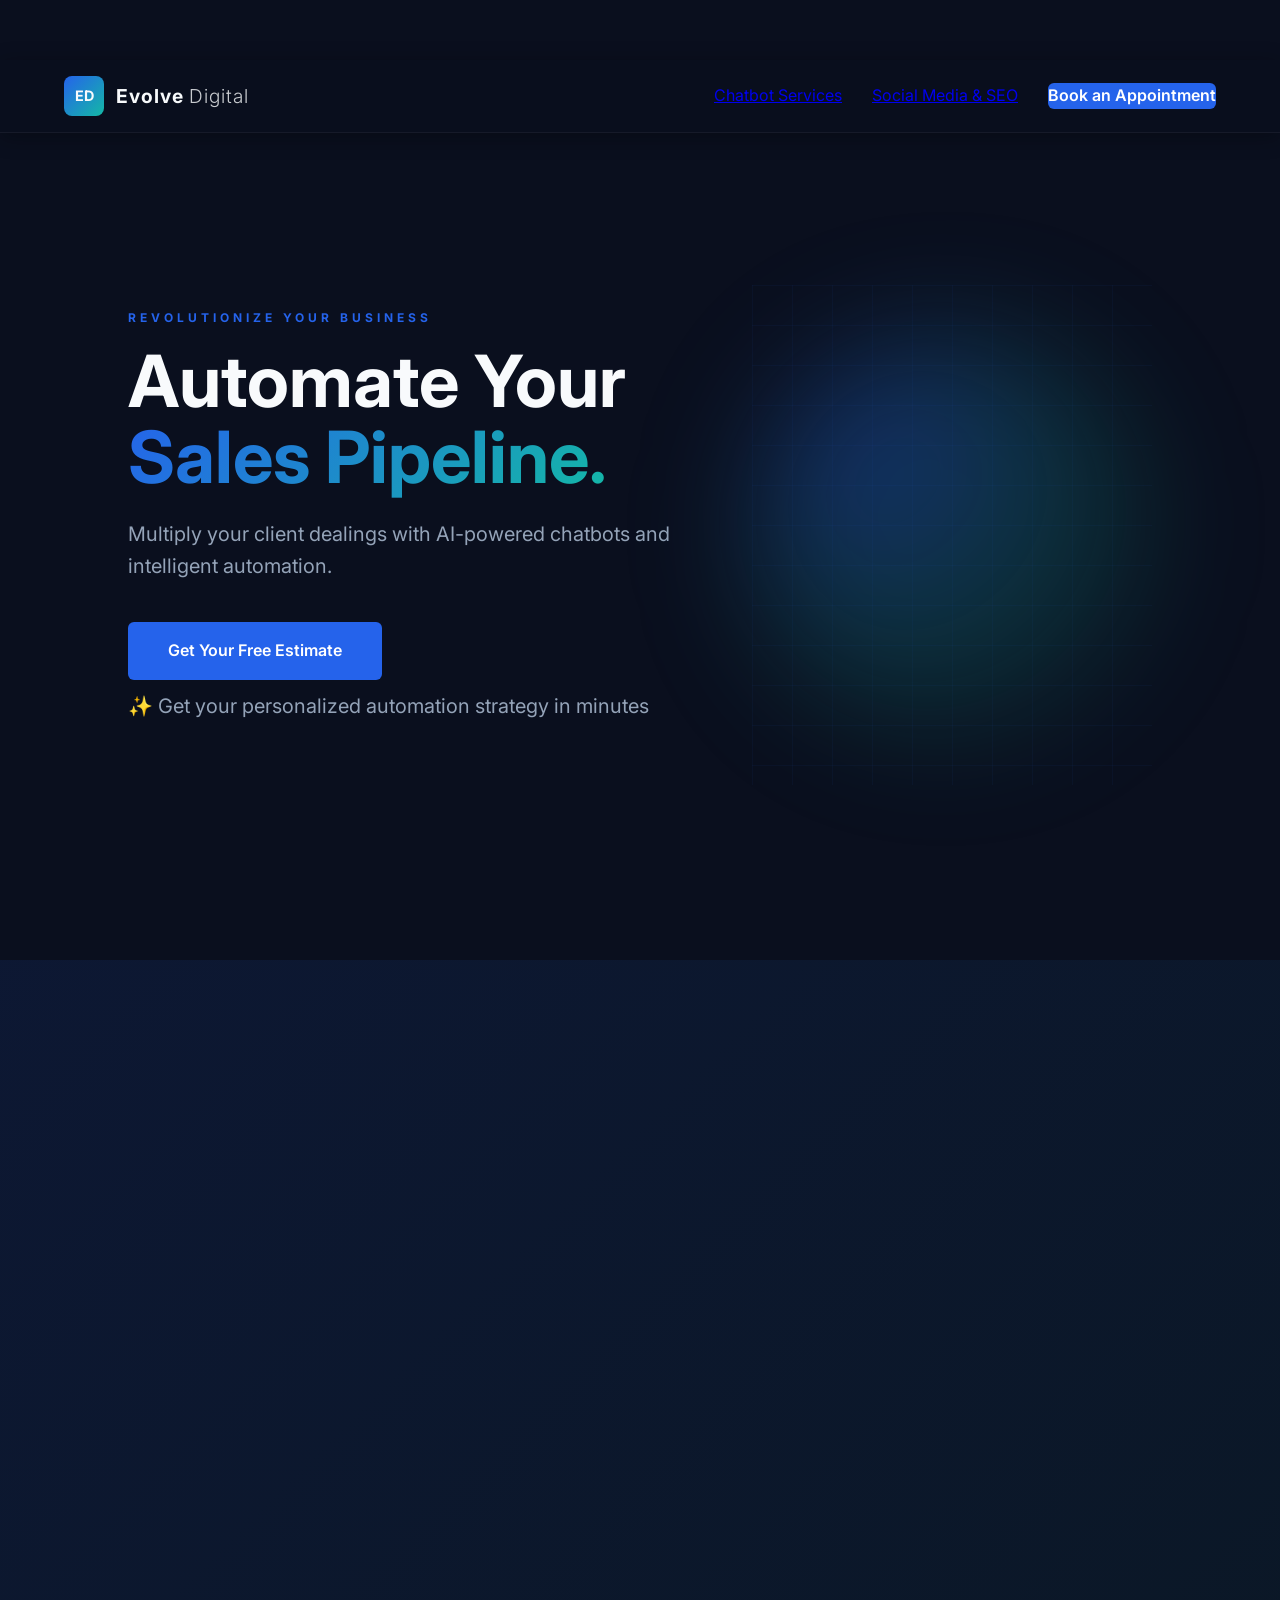
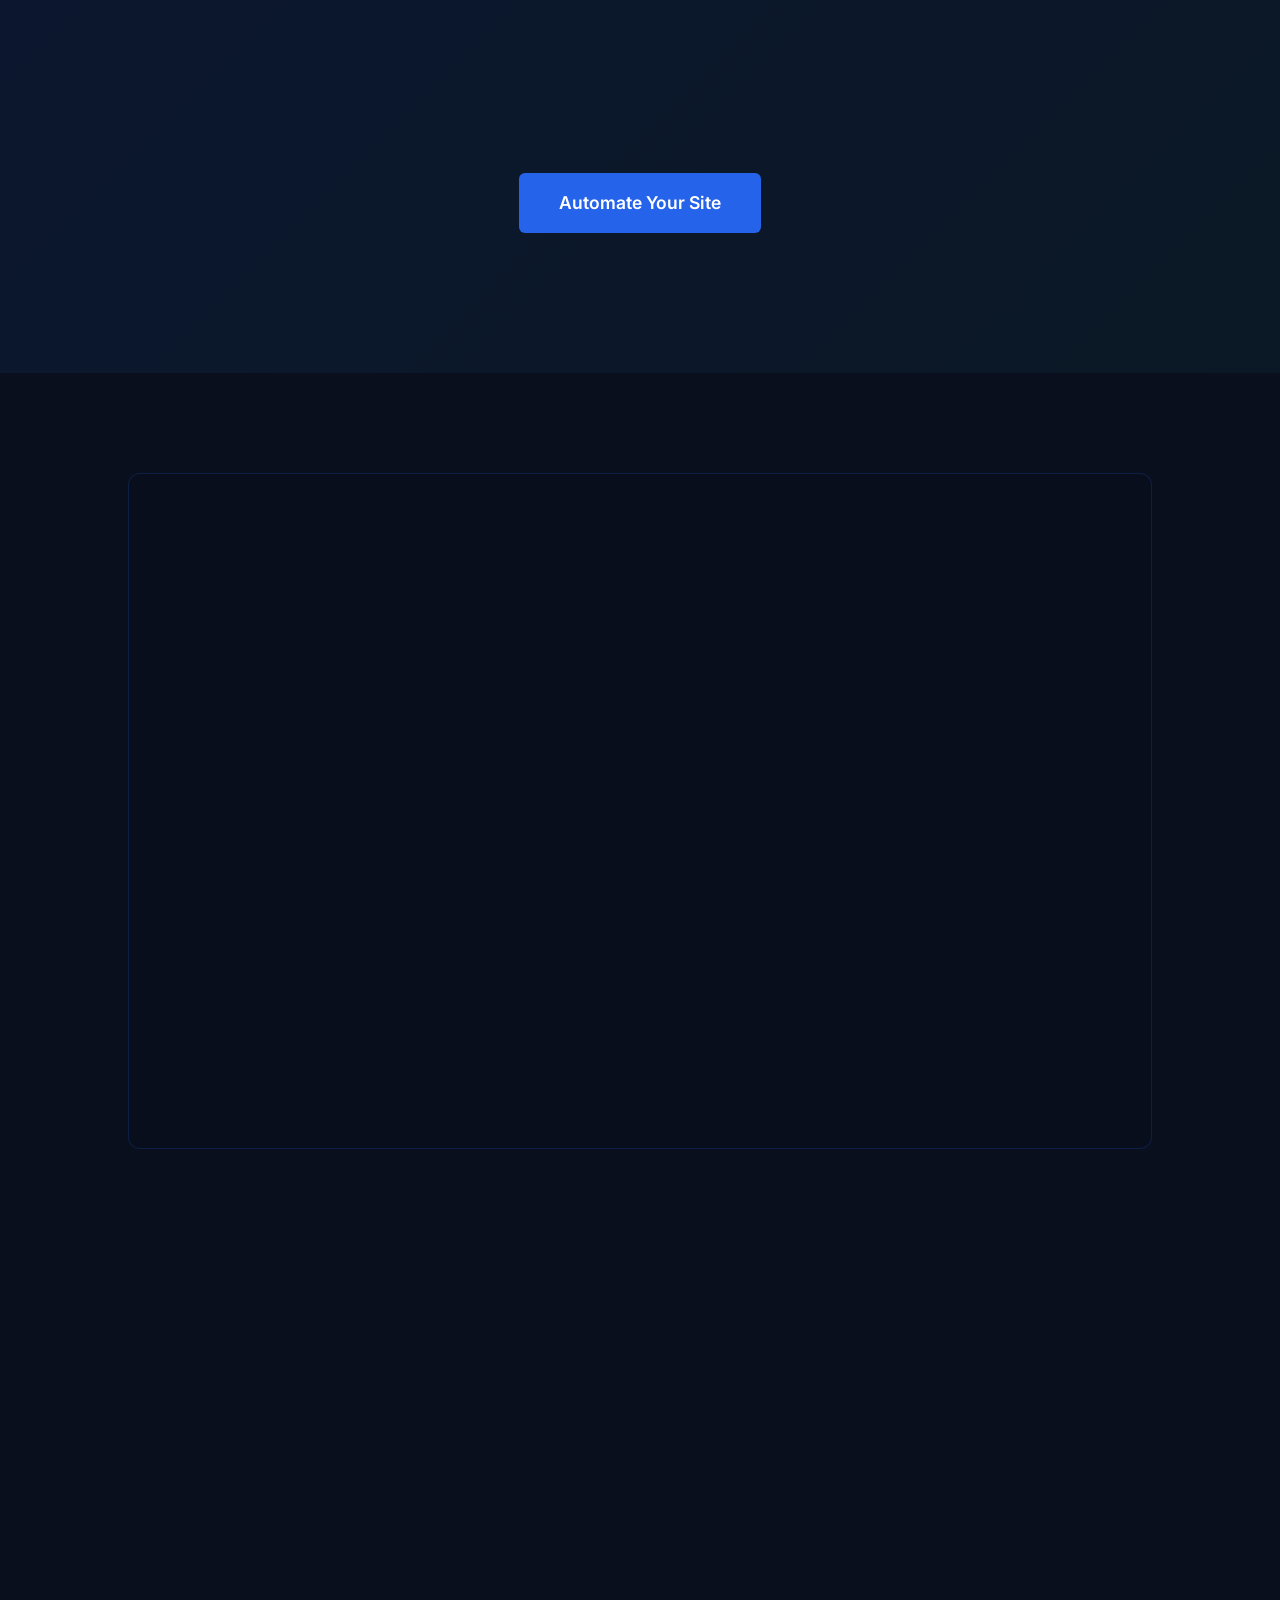
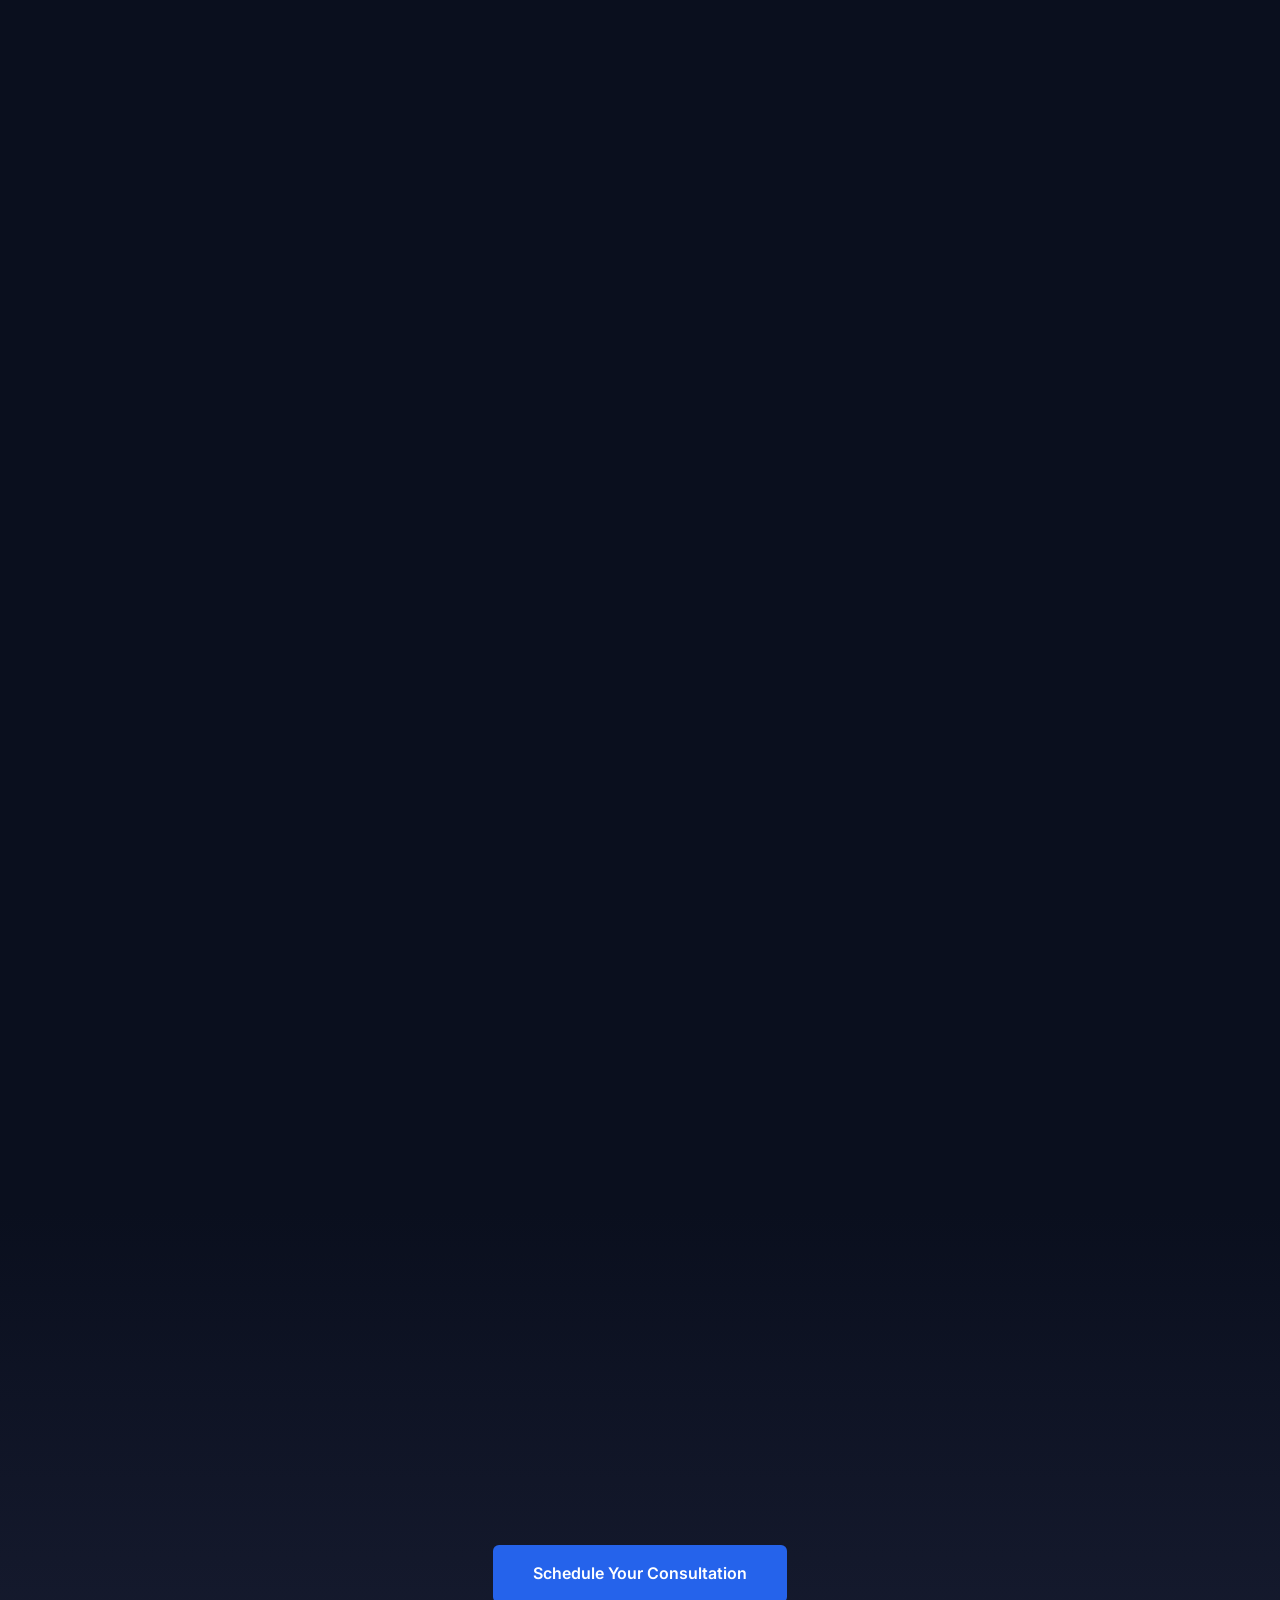
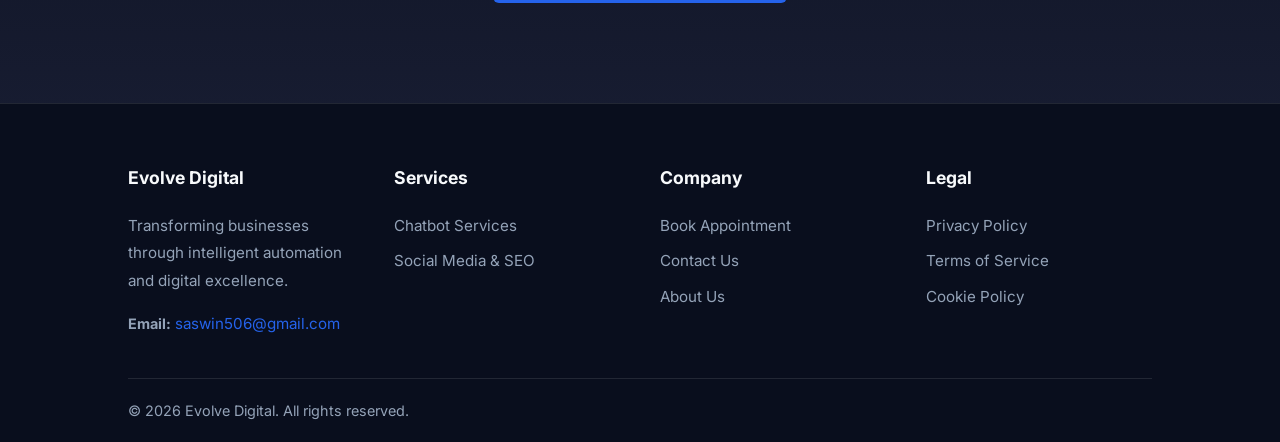
<file: index.html>
<!DOCTYPE html>
<html lang="en">
<head>
    <meta charset="UTF-8">
    <meta name="viewport" content="width=device-width, initial-scale=1.0">
    <title>AI-Powered Automation & Digital Marketing Solutions</title>
    <link rel="stylesheet" href="style.css">
    <link href="https://fonts.googleapis.com/css2?family=Inter:wght@300;400;600;700&display=swap" rel="stylesheet">
</head>
<body>

    <nav class="glass-nav">
        <div class="logo-container">
            <div class="logo-icon">ED</div>
            <div class="logo-text">Evolve <span>Digital</span></div>
        </div>
        <button class="hamburger" onclick="toggleMenu()">☰</button>
        <div class="nav-links" id="nav-menu">
            <a href="chatbot-services.html">Chatbot Services</a>
            <a href="social-media-marketing.html">Social Media & SEO</a>
            <a href="https://calendly.com/saswin506/30min" target="_blank" class="btn-primary">Book an Appointment</a>
        </div>
    </nav>

    <main>
        <!-- Hero Section -->
        <section class="hero">
            <div class="hero-text reveal">
                <span class="eyebrow">REVOLUTIONIZE YOUR BUSINESS</span>
                <h1>Automate Your <span class="gradient-text">Sales Pipeline.</span></h1>
                <p>Multiply your client dealings with AI-powered chatbots and intelligent automation.</p>
                <div class="cta-group">
                    <a href="https://calendly.com/saswin506/30min" target="_blank" class="btn-primary" style="text-decoration: none;">Get Your Free Estimate</a>
                </div>
                <p class="welcoming-text">✨ Get your personalized automation strategy in minutes</p>
            </div>
            <div class="hero-graphic reveal">
                <div class="mesh-container">
                    <div class="mesh-ball"></div>
                    <div class="grid-overlay"></div>
                </div>
            </div>
        </section>

        <!-- AI Automation Sales Section -->
        <section class="automation-section">
            <div class="section-header reveal">
                <span class="eyebrow">AI-POWERED SALES MULTIPLICATION</span>
                <h2>All About AI <span class="gradient-text">Automating Sales</span></h2>
                <p>Through Intelligent Chatbots & Social Media Marketing</p>
            </div>

            <div class="automation-content">
                <div class="video-container reveal">
                    <video autoplay muted loop playsinline>
                        <source src="hero section.mp4.mp4" type="video/mp4">
                    </video>
                </div>
                
                <div class="automation-text reveal">
                    <h3>Transform Your Sales Process</h3>
                    <ul class="benefits-list">
                        <li>24/7 Automated Customer Engagement</li>
                        <li>AI-Powered Lead Qualification</li>
                        <li>Intelligent Response Generation</li>
                        <li>Social Media Integration</li>
                        <li>Real-time Analytics & Insights</li>
                    </ul>
                </div>
            </div>

            <div style="text-align: center;">
                <a href="https://calendly.com/saswin506/30min" target="_blank" class="btn-primary btn-large" style="display: inline-block; text-decoration: none; padding: 1rem 2.5rem;">Automate Your Site</a>
            </div>
        </section>

        <!-- Chatbot Methodology Section with Video Background -->
        <section class="methodology-section" style="position: relative; overflow: hidden;">
            <video autoplay muted loop playsinline class="bg-video" style="position: absolute; top: 0; left: 0; width: 100%; height: 100%; object-fit: cover; z-index: 1;">
                <source src="chat bot backgroud.mp4.mp4" type="video/mp4">
            </video>

            <div class="methodology-overlay" style="position: relative; z-index: 2;">
                <div class="section-header reveal">
                    <span class="eyebrow">CHATBOT INTELLIGENCE</span>
                    <h2>How Chatbots <span class="gradient-text">Multiply Client Dealings</span></h2>
                </div>

                <div class="methodology-grid">
                    <div class="method-card reveal">
                        <div class="method-number">01</div>
                        <h3>Instant Response</h3>
                        <p>Provide immediate answers 24/7, reducing response time from hours to seconds.</p>
                    </div>
                    <div class="method-card reveal">
                        <div class="method-number">02</div>
                        <h3>Lead Nurturing</h3>
                        <p>Automatically qualify and nurture leads through personalized conversations.</p>
                    </div>
                    <div class="method-card reveal">
                        <div class="method-number">03</div>
                        <h3>Scale Operations</h3>
                        <p>Handle unlimited concurrent conversations without increasing headcount.</p>
                    </div>
                    <div class="method-card reveal">
                        <div class="method-number">04</div>
                        <h3>Data Intelligence</h3>
                        <p>Gather valuable insights from every interaction to optimize sales strategy.</p>
                    </div>
                </div>
            </div>
        </section>

        <!-- SEO & Social Media Marketing Section -->
        <section class="seo-section">
            <div class="section-header reveal">
                <span class="eyebrow">DIGITAL PRESENCE MASTERY</span>
                <h2>SEO & Social Media <span class="gradient-text">Optimization</span></h2>
                <p>Technical Excellence for Online Dominance</p>
            </div>

            <div class="seo-grid">
                <div class="seo-card reveal">
                    <h3>🔍 Technical SEO</h3>
                    <ul class="tech-list">
                        <li><strong>Core Web Vitals:</strong> Optimize LCP, FID, CLS metrics</li>
                        <li><strong>Schema Markup:</strong> Structured data implementation</li>
                        <li><strong>XML Sitemaps:</strong> Complete site indexation</li>
                        <li><strong>Canonical URLs:</strong> Eliminate duplicate content</li>
                        <li><strong>Mobile-First Indexing:</strong> Responsive design optimization</li>
                    </ul>
                </div>

                <div class="seo-card reveal">
                    <h3>📊 Analytics & Tracking</h3>
                    <ul class="tech-list">
                        <li><strong>GA4 Implementation:</strong> Advanced event tracking</li>
                        <li><strong>Conversion Funnel Analysis:</strong> User journey mapping</li>
                        <li><strong>UTM Parameters:</strong> Campaign source tracking</li>
                        <li><strong>Search Console Monitoring:</strong> Query performance analysis</li>
                        <li><strong>Heatmap Integration:</strong> User behavior visualization</li>
                    </ul>
                </div>

                <div class="seo-card reveal">
                    <h3>📱 Social Media Optimization</h3>
                    <ul class="tech-list">
                        <li><strong>Algorithm Optimization:</strong> Platform-specific best practices</li>
                        <li><strong>Content Calendar Management:</strong> Strategic posting schedule</li>
                        <li><strong>Engagement Metrics:</strong> CTR & engagement rate optimization</li>
                        <li><strong>Influencer Collaboration:</strong> Strategic partnerships</li>
                        <li><strong>Social Listening:</strong> Real-time market intelligence</li>
                    </ul>
                </div>

                <div class="seo-card reveal">
                    <h3>🎯 Conversion Optimization</h3>
                    <ul class="tech-list">
                        <li><strong>A/B Testing:</strong> Multivariate testing framework</li>
                        <li><strong>Landing Page Optimization:</strong> High-converting layouts</li>
                        <li><strong>CTR Improvement:</strong> Meta description enhancement</li>
                        <li><strong>Bounce Rate Reduction:</strong> User experience refinement</li>
                        <li><strong>ROI Maximization:</strong> Cost-per-conversion optimization</li>
                    </ul>
                </div>
            </div>

            <div class="stats-grid reveal">
                <div class="stat">
                    <h4 class="stat-number">340%</h4>
                    <p>Average Traffic Increase</p>
                </div>
                <div class="stat">
                    <h4 class="stat-number">85%</h4>
                    <p>Conversion Rate Improvement</p>
                </div>
                <div class="stat">
                    <h4 class="stat-number">2.5x</h4>
                    <p>ROI Multiplication</p>
                </div>
                <div class="stat">
                    <h4 class="stat-number">99.8%</h4>
                    <p>Uptime Guarantee</p>
                </div>
            </div>
        </section>

        <!-- Appointment Section -->
        <section id="appointment" class="contact-section">
            <div class="section-header reveal">
                <span class="eyebrow">READY TO TRANSFORM?</span>
                <h2>Book Your <span class="gradient-text">Free Consultation</span></h2>
                <p>Let's discuss how AI automation can revolutionize your business.</p>
            </div>
            <div style="text-align: center;">
                <a href="https://calendly.com/saswin506/30min" target="_blank" class="btn-primary" style="display: inline-block; text-decoration: none; padding: 1rem 2.5rem;">Schedule Your Consultation</a>
            </div>
        </section>
    </main>

    <!-- Footer -->
    <footer class="footer">
        <div class="footer-content">
            <div class="footer-section">
                <h4>Evolve Digital</h4>
                <p>Transforming businesses through intelligent automation and digital excellence.</p>
                <p style="margin-top: 1rem; font-size: 0.9rem;"><strong>Email:</strong> <a href="mailto:saswin506@gmail.com" style="color: var(--blue); text-decoration: none;">saswin506@gmail.com</a></p>
            </div>
            <div class="footer-section">
                <h4>Services</h4>
                <ul>
                    <li><a href="chatbot-services.html">Chatbot Services</a></li>
                    <li><a href="social-media-marketing.html">Social Media & SEO</a></li>
                </ul>
            </div>
            <div class="footer-section">
                <h4>Company</h4>
                <ul>
                    <li><a href="#appointment">Book Appointment</a></li>
                    <li><a href="#appointment">Contact Us</a></li>
                    <li><a href="#">About Us</a></li>
                </ul>
            </div>
            <div class="footer-section">
                <h4>Legal</h4>
                <ul>
                    <li><a href="#">Privacy Policy</a></li>
                    <li><a href="#">Terms of Service</a></li>
                    <li><a href="#">Cookie Policy</a></li>
                </ul>
            </div>
        </div>
        <div class="footer-bottom">
            <p>&copy; 2026 Evolve Digital. All rights reserved.</p>
        </div>
    </footer>

    <!-- Email Modal -->
    <div id="emailModal" class="modal">
        <div class="modal-content">
            <spSchedule a consultation with our AI automation experts</p>
            <a href="https://calendly.com/saswin506/30min" target="_blank" class="btn-primary" style="display: block; width: 100%; text-align: center; text-decoration: none; padding: 1rem;">Get Started</a
            <input type="email" id="automationEmail" placeholder="Enter your email" required>
            <button class="btn-primary" onclick="submitAutomationEmail()">Get Started</button>
        </div>
    </div>

    <script src="script.js"></script>
</body>
</html>
</file>
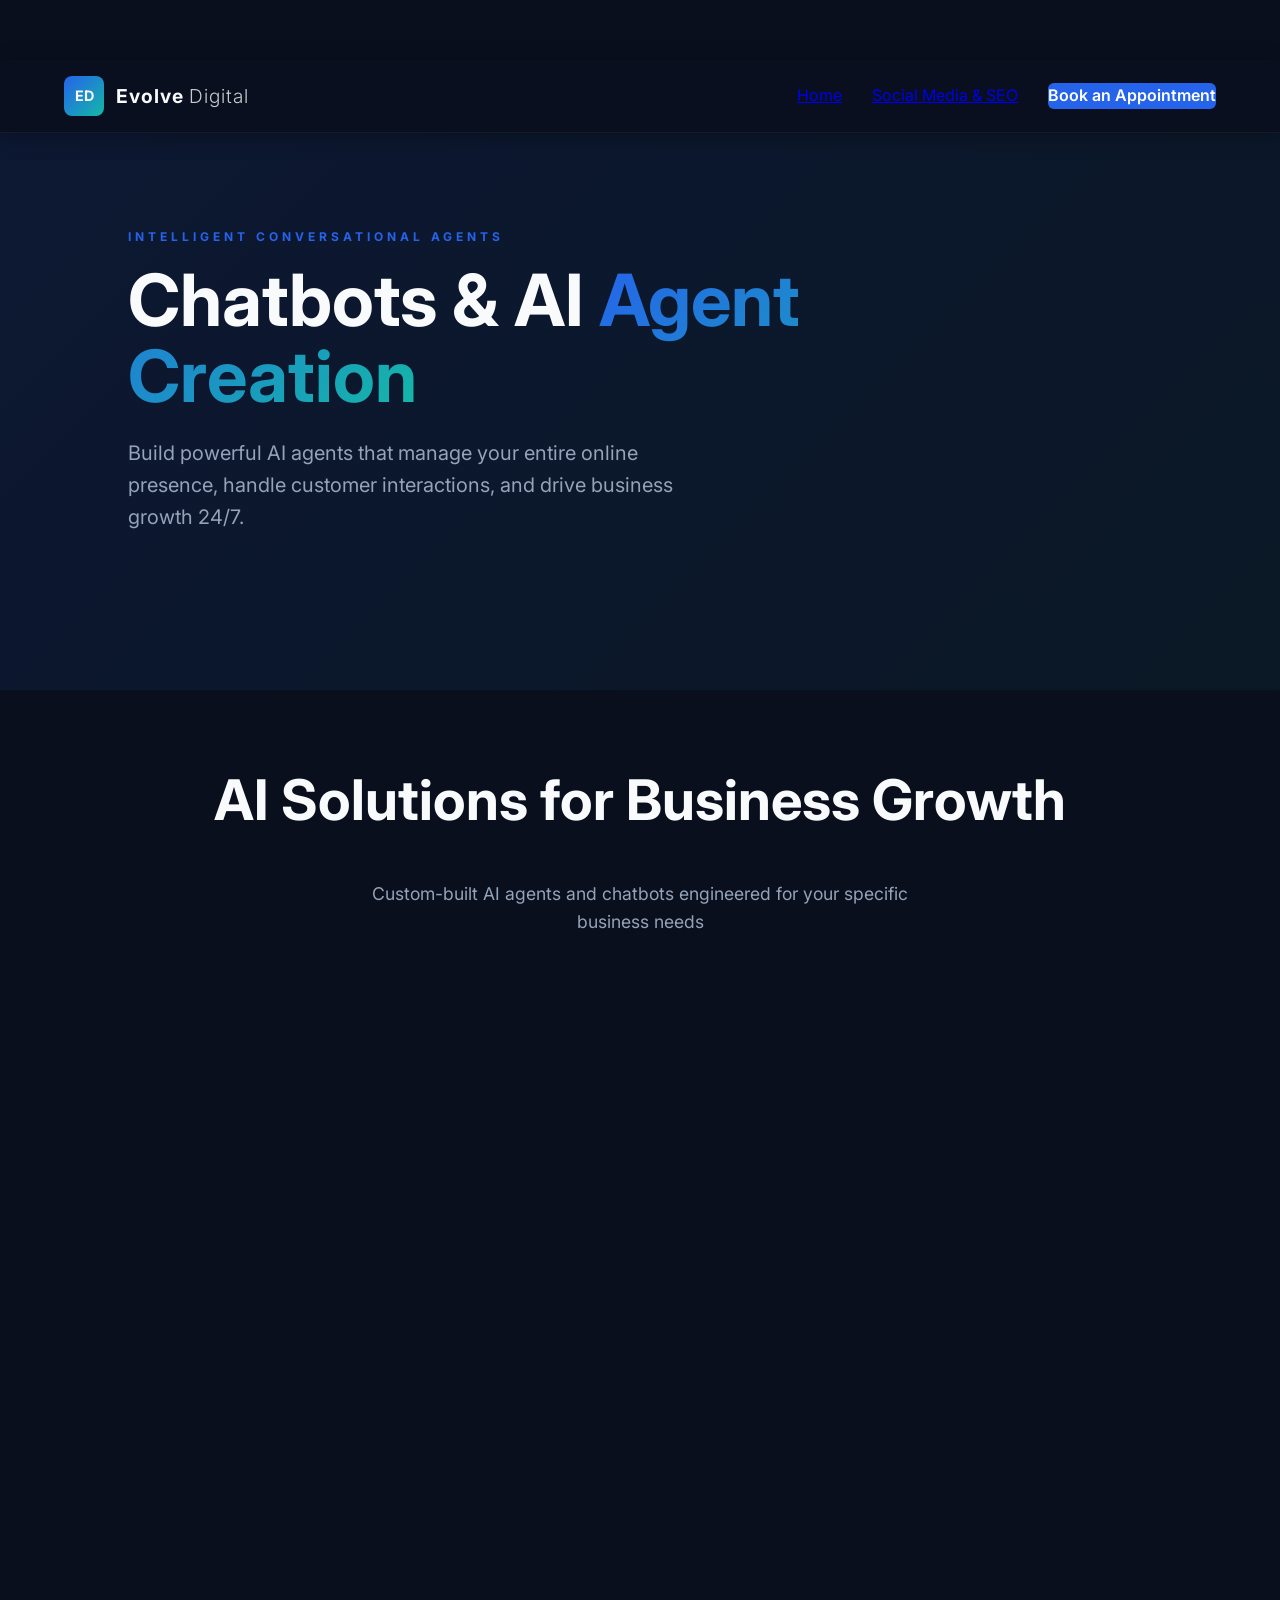
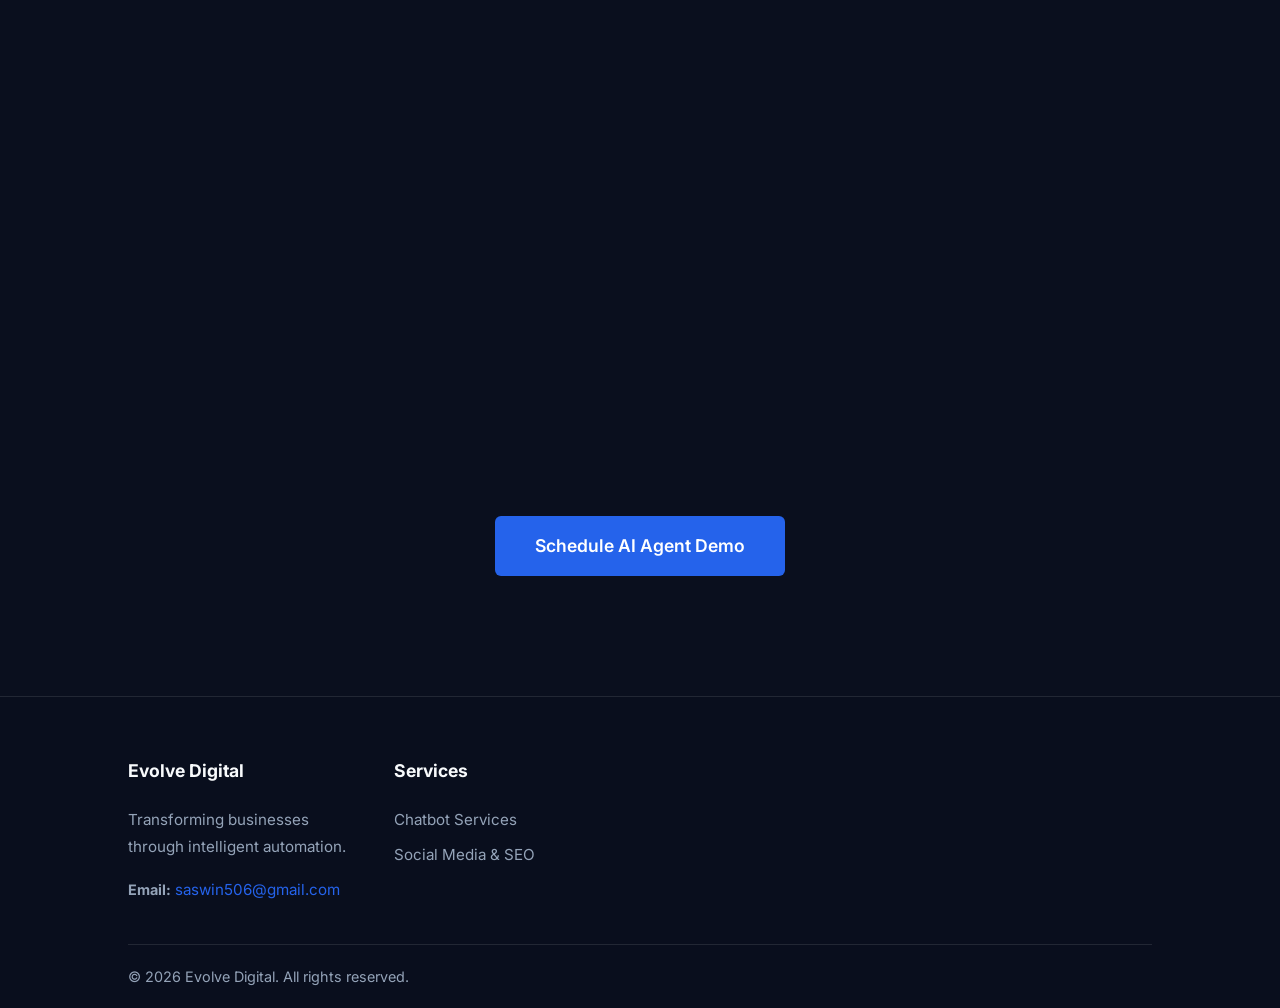
<file: chatbot-services.html>
<!DOCTYPE html>
<html lang="en">
<head>
    <meta charset="UTF-8">
    <meta name="viewport" content="width=device-width, initial-scale=1.0">
    <title>Chatbot Services | Evolve Digital</title>
    <link rel="stylesheet" href="style.css">
    <link href="https://fonts.googleapis.com/css2?family=Inter:wght@300;400;600;700&display=swap" rel="stylesheet">
</head>
<body>

    <nav class="glass-nav">
        <div class="logo-container">
            <div class="logo-icon">ED</div>
            <div class="logo-text">Evolve <span>Digital</span></div>
        </div>
        <button class="hamburger" onclick="toggleMenu()">☰</button>
        <div class="nav-links" id="nav-menu">
            <a href="index.html">Home</a>
            <a href="social-media-marketing.html">Social Media & SEO</a>
            <a href="https://calendly.com/saswin506/30min" target="_blank" class="btn-primary">Book an Appointment</a>
        </div>
    </nav>

    <main>
        <!-- Hero Section -->
        <section class="service-hero">
            <div class="hero-text reveal">
                <span class="eyebrow">INTELLIGENT CONVERSATIONAL AGENTS</span>
                <h1>Chatbots & AI <span class="gradient-text">Agent Creation</span></h1>
                <p>Build powerful AI agents that manage your entire online presence, handle customer interactions, and drive business growth 24/7.</p>
            </div>
        </section>

        <!-- Service Overview -->
        <section class="service-section">
            <div class="section-header reveal">
                <h2>AI Solutions for Business Growth</h2>
                <p>Custom-built AI agents and chatbots engineered for your specific business needs</p>
            </div>

            <div class="service-grid">
                <div class="service-card reveal">
                    <h3>🤖 AI Agent Creation</h3>
                    <p>Intelligent autonomous agents trained on your business data to handle complex customer interactions, support tickets, and sales inquiries.</p>
                </div>
                <div class="service-card reveal">
                    <h3>💼 Sales & Lead Conversion</h3>
                    <p>AI agents that qualify leads, present solutions, handle objections, and convert prospects into customers automatically.</p>
                </div>
                <div class="service-card reveal">
                    <h3>🌐 Omnichannel Presence</h3>
                    <p>Deploy AI agents across WhatsApp, Facebook, Instagram, Telegram, Email, SMS, and your website simultaneously.</p>
                </div>
                <div class="service-card reveal">
                    <h3>📈 Growth & Analytics</h3>
                    <p>Real-time dashboards tracking conversion rates, customer satisfaction, revenue impact, and growth metrics.</p>
                </div>
            </div>
        </section>

        <!-- Agent Capabilities -->
        <section class="service-section alt-bg">
            <div class="section-header reveal">
                <h2>What Our AI Agents Can Do</h2>
            </div>

            <div class="capabilities-grid reveal">
                <div class="capability-item">
                    <div class="cap-icon">🎯</div>
                    <h4>Lead Qualification & Scoring</h4>
                    <p>Automatically identify, qualify, and score high-intent leads based on your criteria</p>
                </div>
                <div class="capability-item">
                    <div class="cap-icon">💬</div>
                    <h4>Natural Conversations</h4>
                    <p>Engage customers with contextually aware, human-like conversations that feel personal and authentic</p>
                </div>
                <div class="capability-item">
                    <div class="cap-icon">🔄</div>
                    <h4>Context Retention</h4>
                    <p>Remember entire conversation history and customer preferences across all interactions</p>
                </div>
                <div class="capability-item">
                    <div class="cap-icon">📊</div>
                    <h4>Real-time Analytics</h4>
                    <p>Track conversations, conversions, drop-offs, and customer sentiment in real-time dashboards</p>
                </div>
                <div class="capability-item">
                    <div class="cap-icon">🌍</div>
                    <h4>Multilingual Support</h4>
                    <p>Communicate seamlessly in 50+ languages to reach global customers</p>
                </div>
                <div class="capability-item">
                    <div class="cap-icon">🔗</div>
                    <h4>System Integration</h4>
                    <p>Connect with your CRM, payment systems, helpdesk, and business tools</p>
                </div>
                <div class="capability-item">
                    <div class="cap-icon">✅</div>
                    <h4>Custom Training</h4>
                    <p>Train agents on your products, services, and company policies for accurate responses</p>
                </div>
                <div class="capability-item">
                    <div class="cap-icon">👥</div>
                    <h4>Human Handoff</h4>
                    <p>Seamlessly escalate to human agents when needed, preserving conversation context</p>
                </div>
            </div>
        </section>

        <!-- Business Impact -->
        <section class="service-section">
            <div class="section-header reveal">
                <h2>Measurable Business Impact</h2>
            </div>

            <div class="impact-cards reveal">
                <div class="impact-card">
                    <div class="impact-stat">300%</div>
                    <h4>Lead Generation Increase</h4>
                    <p>Convert more visitors into qualified leads with always-on AI engagement</p>
                </div>
                <div class="impact-card">
                    <div class="impact-stat">70%</div>
                    <h4>Support Cost Reduction</h4>
                    <p>Handle 70% of support queries without human intervention</p>
                </div>
                <div class="impact-card">
                    <div class="impact-stat">45%</div>
                    <h4>Conversion Rate Boost</h4>
                    <p>AI-qualified leads convert at significantly higher rates</p>
                </div>
                <div class="impact-card">
                    <div class="impact-stat">24/7</div>
                    <h4>Always Available</h4>
                    <p>Never lose a customer because you're offline or understaffed</p>
                </div>
            </div>
        </section>

        <!-- Implementation Process -->
        <section class="service-section alt-bg">
            <div class="section-header reveal">
                <h2>How We Build Your AI Agent</h2>
            </div>

            <div class="process-timeline reveal">
                <div class="process-step">
                    <div class="step-number">01</div>
                    <h4>Discovery & Analysis</h4>
                    <p>Understand your business goals, customer journey, and specific challenges</p>
                </div>
                <div class="process-step">
                    <div class="step-number">02</div>
                    <h4>Agent Design</h4>
                    <p>Create custom conversation flows, personality, and decision trees tailored to your brand</p>
                </div>
                <div class="process-step">
                    <div class="step-number">03</div>
                    <h4>Data & Training</h4>
                    <p>Feed the AI with your knowledge base, FAQs, products, and company information</p>
                </div>
                <div class="process-step">
                    <div class="step-number">04</div>
                    <h4>Integration</h4>
                    <p>Connect to your CRM, payment systems, email, and social media channels</p>
                </div>
                <div class="process-step">
                    <div class="step-number">05</div>
                    <h4>Testing & Launch</h4>
                    <p>Rigorous testing and optimization before deploying to your customers</p>
                </div>
                <div class="process-step">
                    <div class="step-number">06</div>
                    <h4>Monitoring & Optimization</h4>
                    <p>Continuous learning and improvement based on real-world conversations and feedback</p>
                </div>
            </div>
        </section>

        <!-- Use Cases -->
        <section class="service-section">
            <div class="section-header reveal">
                <h2>Perfect For Any Industry</h2>
            </div>

            <div class="use-cases-grid reveal">
                <div class="use-case">
                    <h4>E-Commerce</h4>
                    <p>Product recommendations, order tracking, customer support, and upselling</p>
                </div>
                <div class="use-case">
                    <h4>Real Estate</h4>
                    <p>Property inquiries, scheduling tours, qualification, and follow-ups</p>
                </div>
                <div class="use-case">
                    <h4>SaaS & Technology</h4>
                    <p>Product demos, pricing inquiries, onboarding, and technical support</p>
                </div>
                <div class="use-case">
                    <h4>Healthcare</h4>
                    <p>Appointment booking, symptom checking, prescription reminders, and triage</p>
                </div>
                <div class="use-case">
                    <h4>Financial Services</h4>
                    <p>Loan applications, account inquiries, fraud detection, and wealth advice</p>
                </div>
                <div class="use-case">
                    <h4>Education</h4>
                    <p>Course information, enrollment, tutoring, and student support</p>
                </div>
            </div>
        </section>

        <!-- CTA -->
        <section class="service-section">
            <div class="section-header reveal">
                <h2>Ready to Scale Your Business with AI?</h2>
                <p>Get your custom AI agent built and deployed in days, not months</p>
            </div>
            <div style="text-align: center;">
                <a href="https://calendly.com/saswin506/30min" target="_blank" class="btn-primary btn-large" style="display: inline-block; text-decoration: none; padding: 1rem 2.5rem;">Schedule AI Agent Demo</a>
            </div>
        </section>
    </main>

    <!-- Footer -->
    <footer class="footer">
        <div class="footer-content">
            <div class="footer-section">
                <h4>Evolve Digital</h4>
                <p>Transforming businesses through intelligent automation.</p>
                <p style="margin-top: 1rem; font-size: 0.9rem;"><strong>Email:</strong> <a href="mailto:saswin506@gmail.com" style="color: var(--blue); text-decoration: none;">saswin506@gmail.com</a></p>
            </div>
            <div class="footer-section">
                <h4>Services</h4>
                <ul>
                    <li><a href="chatbot-services.html">Chatbot Services</a></li>
                    <li><a href="social-media-marketing.html">Social Media & SEO</a></li>
                </ul>
            </div>
        </div>
        <div class="footer-bottom">
            <p>&copy; 2026 Evolve Digital. All rights reserved.</p>
        </div>
    </footer>

    <script src="script.js"></script>
</body>
</html>
</file>
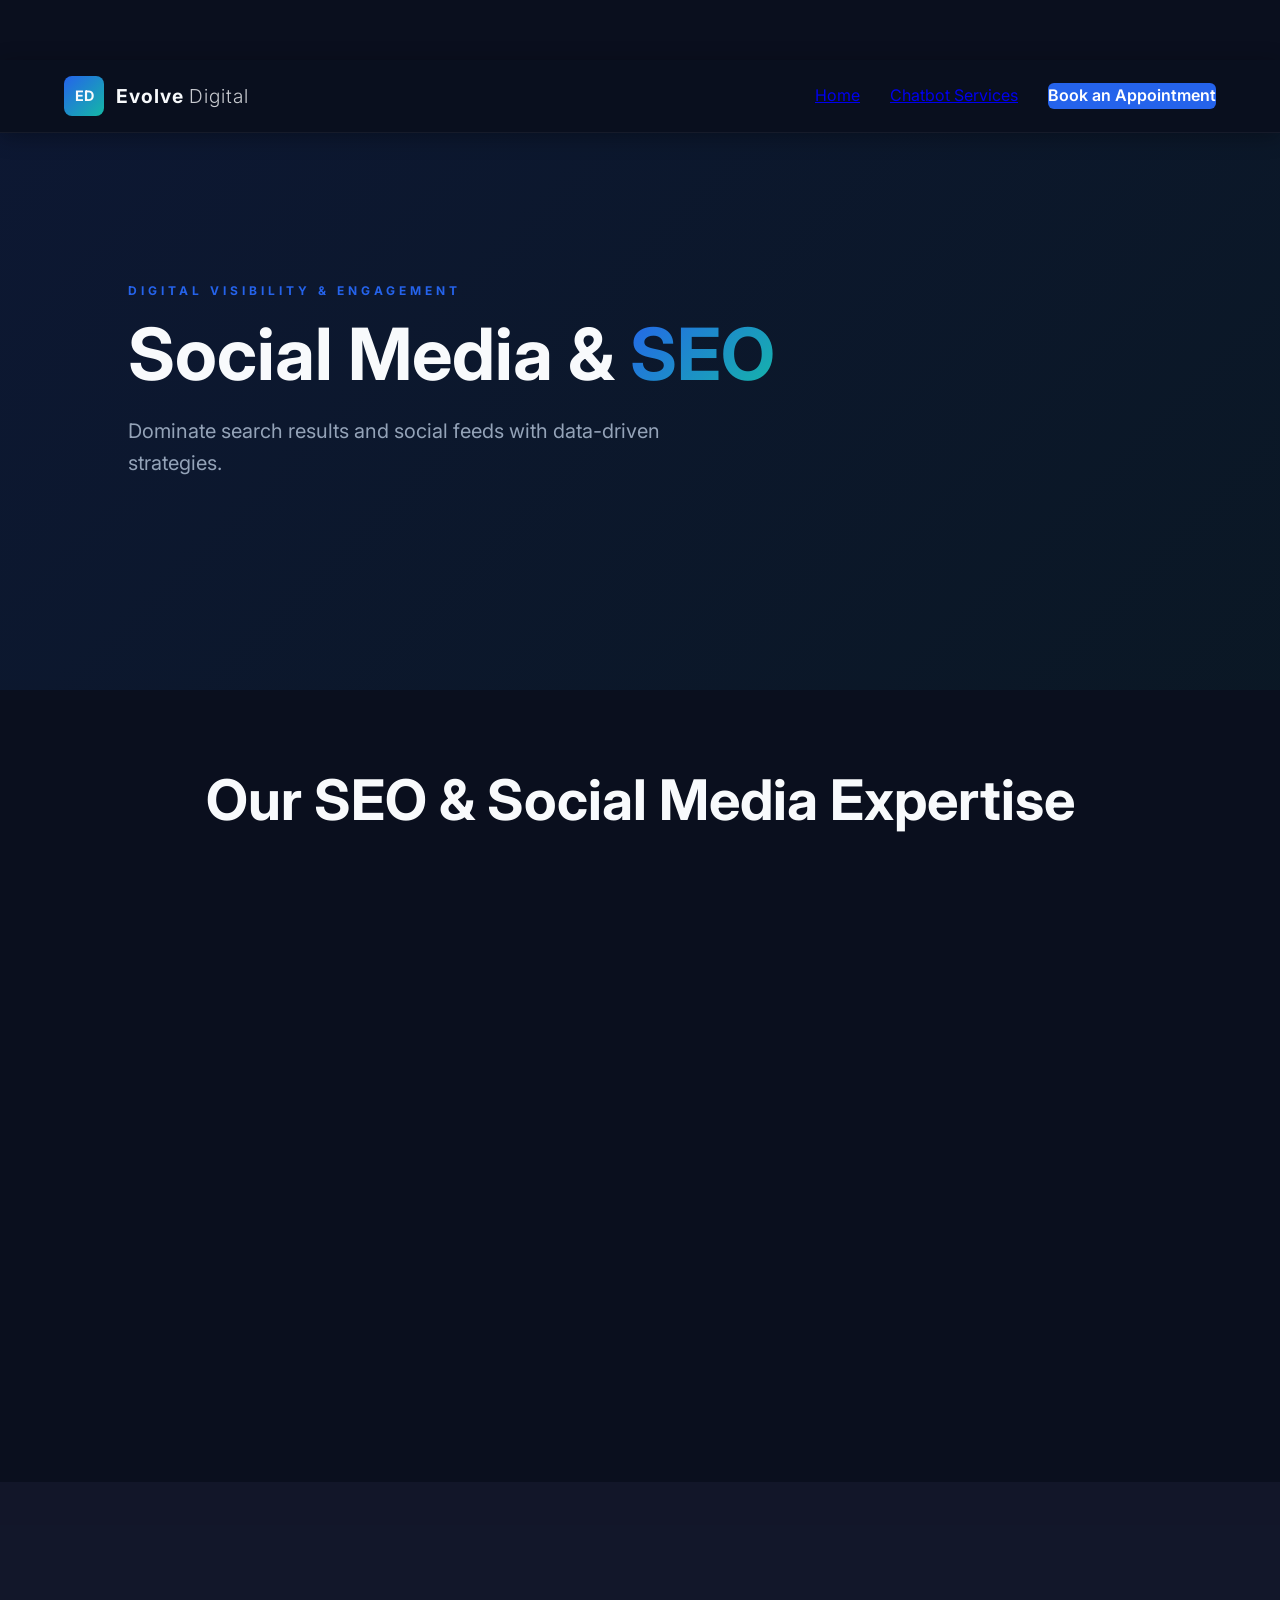
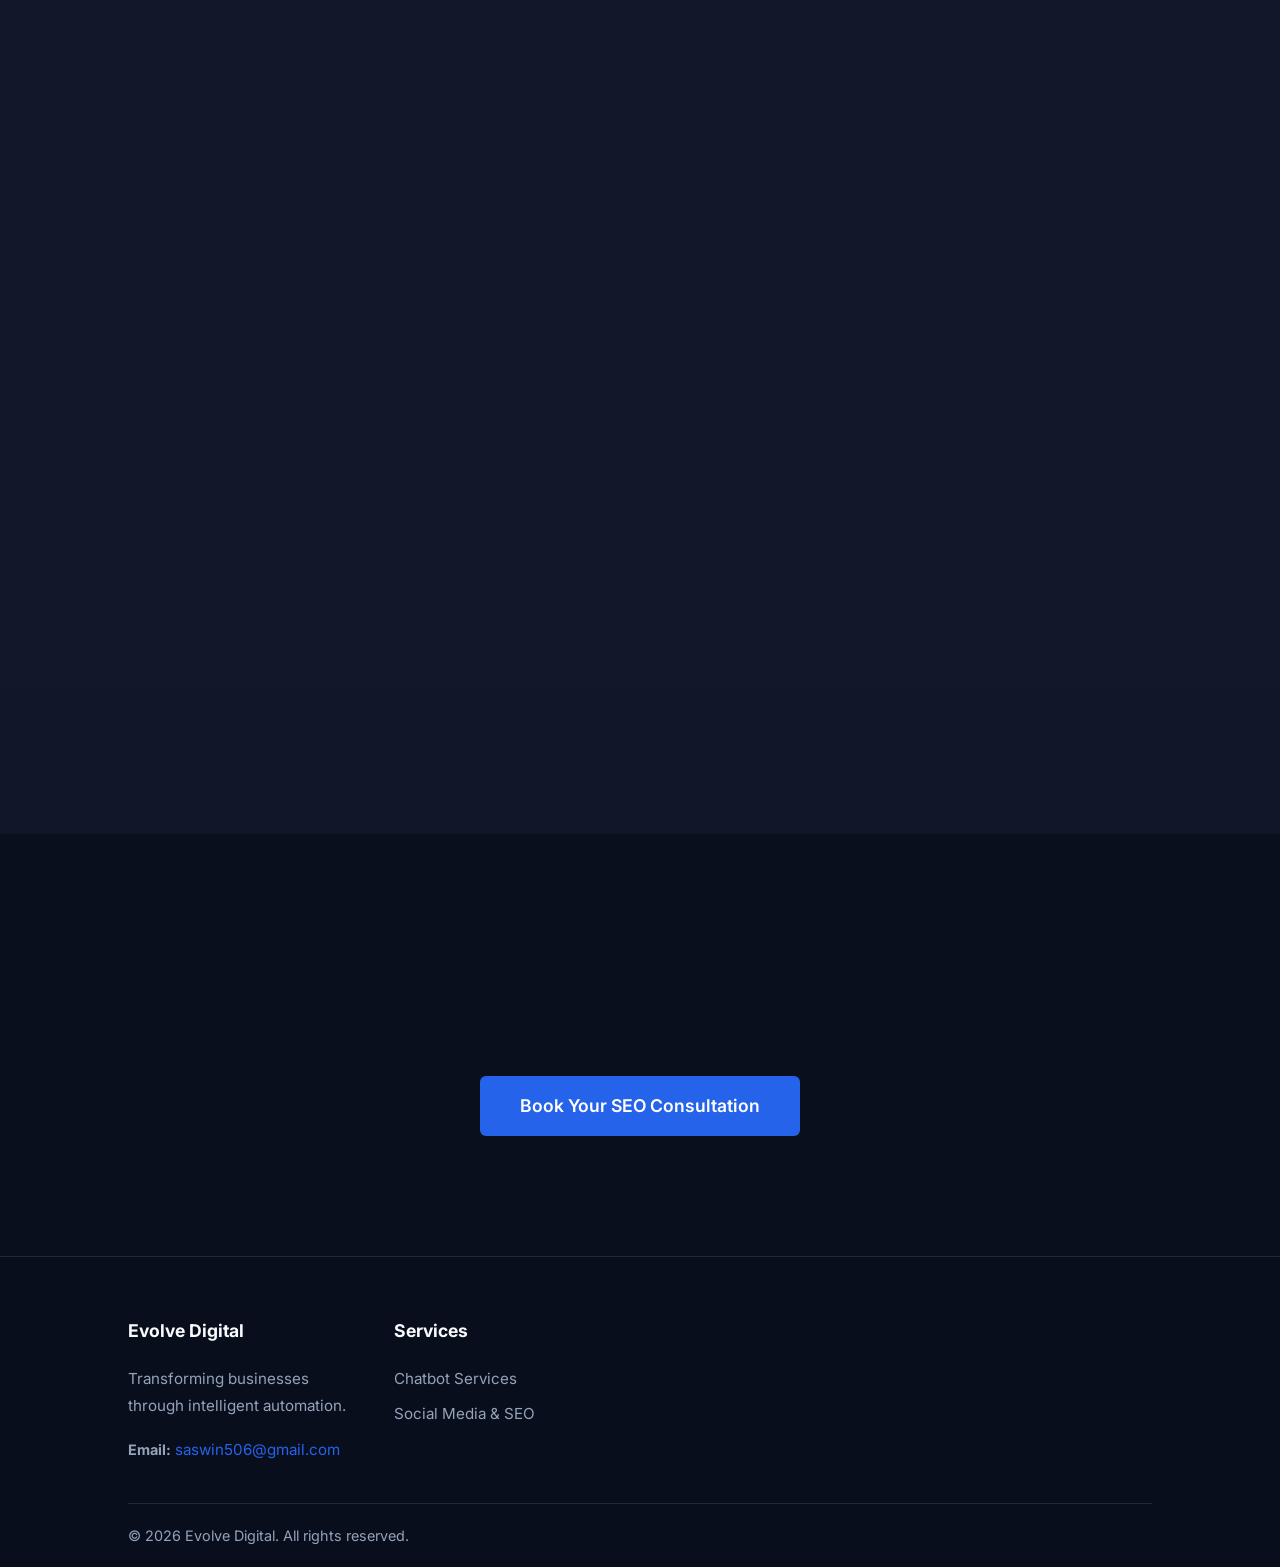
<file: social-media-marketing.html>
<!DOCTYPE html>
<html lang="en">
<head>
    <meta charset="UTF-8">
    <meta name="viewport" content="width=device-width, initial-scale=1.0">
    <title>Social Media & SEO | Evolve Digital</title>
    <link rel="stylesheet" href="style.css">
    <link href="https://fonts.googleapis.com/css2?family=Inter:wght@300;400;600;700&display=swap" rel="stylesheet">
</head>
<body>

    <nav class="glass-nav">
        <div class="logo-container">
            <div class="logo-icon">ED</div>
            <div class="logo-text">Evolve <span>Digital</span></div>
        </div>
        <button class="hamburger" onclick="toggleMenu()">☰</button>
        <div class="nav-links" id="nav-menu">
            <a href="index.html">Home</a>
            <a href="chatbot-services.html">Chatbot Services</a>
            <a href="https://calendly.com/saswin506/30min" target="_blank" class="btn-primary">Book an Appointment</a>
        </div>
    </nav>

    <main>
        <!-- Hero Section -->
        <section class="service-hero">
            <div class="hero-text reveal">
                <span class="eyebrow">DIGITAL VISIBILITY & ENGAGEMENT</span>
                <h1>Social Media & <span class="gradient-text">SEO</span></h1>
                <p>Dominate search results and social feeds with data-driven strategies.</p>
            </div>
        </section>

        <!-- Service Overview -->
        <section class="service-section">
            <div class="section-header reveal">
                <h2>Our SEO & Social Media Expertise</h2>
            </div>

            <div class="service-grid">
                <div class="service-card reveal">
                    <h3>🔍 Technical SEO</h3>
                    <p>Core Web Vitals optimization, schema markup, XML sitemaps, and mobile-first indexing.</p>
                </div>
                <div class="service-card reveal">
                    <h3>📱 Social Media Management</h3>
                    <p>Content strategy, community management, and platform-specific optimization.</p>
                </div>
                <div class="service-card reveal">
                    <h3>📊 Analytics & Reporting</h3>
                    <p>GA4 implementation, funnel analysis, and real-time performance tracking.</p>
                </div>
                <div class="service-card reveal">
                    <h3>🎯 Conversion Optimization</h3>
                    <p>A/B testing, landing page optimization, and ROI maximization.</p>
                </div>
            </div>
        </section>

        <!-- Technical Details -->
        <section class="service-section alt-bg">
            <div class="section-header reveal">
                <h2>Technical Implementation</h2>
            </div>

            <div class="tech-details reveal">
                <h3>SEO Fundamentals</h3>
                <ul class="features-list">
                    <li><strong>Keyword Research:</strong> Identify high-intent, high-volume opportunities</li>
                    <li><strong>On-Page Optimization:</strong> Title tags, meta descriptions, header structure</li>
                    <li><strong>Backlink Strategy:</strong> Authority building through quality links</li>
                    <li><strong>Content Optimization:</strong> E-E-A-T principles for topical authority</li>
                </ul>

                <h3>Social Media Strategy</h3>
                <ul class="features-list">
                    <li><strong>Algorithm Mastery:</strong> Platform-specific best practices</li>
                    <li><strong>Content Calendar:</strong> Strategic planning and scheduling</li>
                    <li><strong>Engagement Optimization:</strong> Hashtag research and community building</li>
                    <li><strong>Paid Integration:</strong> Seamless organic + paid strategy</li>
                </ul>
            </div>
        </section>

        <!-- CTA -->
        <section class="service-section">
            <div class="section-header reveal">
                <h2>Boost Your Online Presence</h2>
            </div>
            <div style="text-align: center;">
                <a href="https://calendly.com/saswin506/30min" target="_blank" class="btn-primary btn-large" style="display: inline-block; text-decoration: none; padding: 1rem 2.5rem;">Book Your SEO Consultation</a>
            </div>
        </section>
    </main>

    <!-- Footer -->
    <footer class="footer">
        <div class="footer-content">
            <div class="footer-section">
                <h4>Evolve Digital</h4>
                <p>Transforming businesses through intelligent automation.</p>
                <p style="margin-top: 1rem; font-size: 0.9rem;"><strong>Email:</strong> <a href="mailto:saswin506@gmail.com" style="color: var(--blue); text-decoration: none;">saswin506@gmail.com</a></p>
            </div>
            <div class="footer-section">
                <h4>Services</h4>
                <ul>
                    <li><a href="chatbot-services.html">Chatbot Services</a></li>
                    <li><a href="social-media-marketing.html">Social Media & SEO</a></li>
                </ul>
            </div>
        </div>
        <div class="footer-bottom">
            <p>&copy; 2026 Evolve Digital. All rights reserved.</p>
        </div>
    </footer>

    <script src="script.js"></script>
</body>
</html>
</file>
<file: style.css>
/* Color & Theme Variables */
:root {
    --navy: #0A0F1E;
    --navy-light: #1A1F35;
    --blue: #2563EB;
    --blue-light: #3B82F6;
    --teal: #14B8A6;
    --gold: #C5A059;
    --white: #F8FAFC;
    --text-muted: #94A3B8;
    --text-dark: #64748B;
}

/* Global Reset */
* {
    margin: 0;
    padding: 0;
    box-sizing: border-box;
}

html {
    scroll-behavior: smooth;
}

body {
    background-color: var(--navy);
    color: var(--white);
    font-family: 'Inter', sans-serif;
    line-height: 1.6;
    overflow-x: hidden;
}

/* Navigation */
.glass-nav {
    display: flex;
    justify-content: space-between;
    align-items: center;
    padding: 1rem 5%;
    background: rgba(10, 15, 30, 0.95);
    backdrop-filter: blur(15px);
    border-bottom: 1px solid rgba(255, 255, 255, 0.05);
    position: fixed;
    width: 100%;
    z-index: 1000;
    box-shadow: 0 4px 20px rgba(0, 0, 0, 0.3);
}

.hamburger {
    display: block;
    background: none;
    border: none;
    color: var(--white);
    font-size: 1.5rem;
    cursor: pointer;
    padding: 0.5rem;
}

.nav-links {
    display: none;
    position: absolute;
    top: 100%;
    left: 0;
    width: 100%;
    background: rgba(10, 15, 30, 0.95);
    backdrop-filter: blur(15px);
    flex-direction: column;
    gap: 1rem;
    padding: 1rem;
    box-shadow: 0 4px 20px rgba(0, 0, 0, 0.3);
}

.nav-links.active {
    display: flex;
}

.nav-links a,
.nav-links .btn-primary {
    width: 100%;
    text-align: center;
    padding: 0.75rem;
    margin: 0;
}

.logo-container {
    display: flex;
    align-items: center;
    gap: 12px;
}

.logo-icon {
    width: 40px;
    height: 40px;
    background: linear-gradient(135deg, var(--blue), var(--teal));
    border-radius: 8px;
    display: flex;
    align-items: center;
    justify-content: center;
    font-weight: 700;
    font-size: 0.9rem;
}

.nav-logo {
    height: 32px;
    width: auto;
}

.logo-text {
    font-weight: 700;
    letter-spacing: 1px;
    font-size: 1.2rem;
}

.logo-text span {
    font-weight: 300;
    opacity: 0.8;
}

/* Hero Section */
.hero {
    display: flex;
    flex-direction: column;
    align-items: center;
    min-height: 100vh;
    padding: 80px 5% 50px 5%;
    gap: 40px;
    margin-top: 60px;
}

.hero-text {
    flex: 1;
    text-align: center;
}

.hero-graphic {
    flex: 1;
    position: relative;
    height: 300px;
    width: 100%;
}

.eyebrow {
    color: var(--blue);
    font-size: 0.75rem;
    font-weight: 700;
    letter-spacing: 4px;
    display: block;
    margin-bottom: 1rem;
    text-transform: uppercase;
}

h1 {
    font-size: 4.5rem;
    line-height: 1.05;
    margin-bottom: 1.5rem;
    font-weight: 700;
}

h2 {
    font-size: 3.5rem;
    line-height: 1.1;
    font-weight: 700;
    margin-bottom: 3rem;
}

.gradient-text {
    background: linear-gradient(135deg, var(--blue), var(--teal));
    -webkit-background-clip: text;
    -webkit-text-fill-color: transparent;
    background-clip: text;
}

.hero-text p {
    font-size: 1.25rem;
    color: var(--text-muted);
    margin-bottom: 2.5rem;
    max-width: 550px;
}

/* Mesh Graphics */
.mesh-container {
    position: relative;
    width: 100%;
    height: 100%;
    display: flex;
    align-items: center;
    justify-content: center;
}

.mesh-ball {
    width: 400px;
    height: 400px;
    background: radial-gradient(circle at 30% 30%, rgba(37, 99, 235, 0.4), rgba(20, 184, 166, 0.2), transparent);
    border-radius: 50%;
    filter: blur(60px);
    animation: float 6s ease-in-out infinite;
}

@keyframes float {
    0%, 100% {
        transform: translateY(0px) translateX(0px);
    }
    50% {
        transform: translateY(-30px) translateX(20px);
    }
}

.grid-overlay {
    position: absolute;
    width: 100%;
    height: 100%;
    background-image:
        linear-gradient(rgba(37, 99, 235, 0.1) 1px, transparent 1px),
        linear-gradient(90deg, rgba(37, 99, 235, 0.1) 1px, transparent 1px);
    background-size: 40px 40px;
    opacity: 0.5;
}

/* Buttons */
.cta-group {
    display: flex;
    gap: 20px;
    flex-wrap: wrap;
}

.btn-primary {
    background: var(--blue);
    color: white;
    padding: 1rem 2.5rem;
    border: none;
    border-radius: 6px;
    font-weight: 600;
    cursor: pointer;
    transition: 0.3s ease;
    font-size: 1rem;
    text-decoration: none !important;
    display: inline-block;
}

.btn-primary:hover {
    transform: translateY(-3px);
    box-shadow: 0 15px 30px rgba(37, 99, 235, 0.4);
    background: var(--blue-light);
    color: white;
    text-decoration: none;
}

.btn-secondary {
    background: transparent;
    color: white;
    padding: 1rem 2.5rem;
    border: 1.5px solid rgba(255, 255, 255, 0.2);
    border-radius: 6px;
    font-weight: 600;
    cursor: pointer;
    transition: 0.3s ease;
    font-size: 1rem;
}

.btn-secondary:hover {
    border-color: var(--blue);
    background: rgba(37, 99, 235, 0.1);
    transform: translateY(-3px);
}

/* Bento Grid Section */
.bento-section {
    padding: 100px 10%;
    background: linear-gradient(180deg, rgba(26, 31, 53, 0.5) 0%, rgba(10, 15, 30, 1) 100%);
}

.section-header {
    text-align: center;
    margin-bottom: 60px;
}

.section-header p {
    font-size: 1.1rem;
    color: var(--text-muted);
    margin-top: 1rem;
    max-width: 600px;
    margin-left: auto;
    margin-right: auto;
}

.bento-grid {
    display: grid;
    grid-template-columns: repeat(3, 1fr);
    gap: 20px;
    grid-auto-rows: 250px;
}

.bento-item {
    background: rgba(255, 255, 255, 0.05);
    border: 1px solid rgba(255, 255, 255, 0.1);
    border-radius: 12px;
    padding: 30px;
    display: flex;
    flex-direction: column;
    justify-content: space-between;
    transition: 0.4s ease;
    position: relative;
    overflow: hidden;
}

.bento-item::before {
    content: '';
    position: absolute;
    top: 0;
    left: 0;
    right: 0;
    bottom: 0;
    background: linear-gradient(135deg, rgba(37, 99, 235, 0.1), transparent);
    opacity: 0;
    transition: opacity 0.4s;
}

.bento-item:hover {
    border-color: rgba(37, 99, 235, 0.3);
    transform: translateY(-10px);
}

.bento-item:hover::before {
    opacity: 1;
}

.bento-item.large {
    grid-column: span 2;
    grid-row: span 1;
}

.bento-item.medium {
    grid-column: span 1;
    grid-row: span 2;
}

.bento-item.small {
    grid-column: span 1;
    grid-row: span 1;
}

.bento-item.wide {
    grid-column: span 2;
    grid-row: span 1;
}

.item-content {
    position: relative;
    z-index: 1;
}

.bento-item h3 {
    font-size: 1.5rem;
    margin-bottom: 0.8rem;
    font-weight: 600;
}

.bento-item p {
    color: var(--text-muted);
    font-size: 0.95rem;
    line-height: 1.5;
}

.bento-item.glass {
    background: rgba(255, 255, 255, 0.08);
    backdrop-filter: blur(20px);
}

.bento-item.blue-glow {
    border-color: rgba(37, 99, 235, 0.5);
    box-shadow: 0 0 30px rgba(37, 99, 235, 0.2) inset;
}

.bento-item.teal-border {
    border-color: var(--teal);
}

.bento-item.gold-border {
    border-color: var(--gold);
}

.growth-icon {
    font-size: 2rem;
    opacity: 0.5;
    transition: 0.3s;
}

.bento-item:hover .growth-icon {
    opacity: 1;
    transform: translate(5px, -5px);
}

.small-p {
    font-size: 0.85rem !important;
}

/* Methodology Section */
.methodology-section {
    padding: 100px 10%;
    background: var(--navy);
}

.methodology-grid {
    display: grid;
    grid-template-columns: repeat(4, 1fr);
    gap: 30px;
}

.method-card {
    background: linear-gradient(135deg, rgba(26, 31, 53, 1), rgba(37, 99, 235, 0.1));
    border: 1px solid rgba(37, 99, 235, 0.3);
    border-radius: 12px;
    padding: 30px;
    transition: 0.4s ease;
    position: relative;
}

.method-card:hover {
    transform: translateY(-10px);
    border-color: var(--teal);
    box-shadow: 0 20px 40px rgba(37, 99, 235, 0.2);
}

.method-number {
    font-size: 2.5rem;
    font-weight: 700;
    color: var(--blue);
    margin-bottom: 10px;
}

.method-card h3 {
    font-size: 1.3rem;
    margin-bottom: 12px;
    font-weight: 600;
}

.method-card p {
    color: var(--text-muted);
    font-size: 0.95rem;
    line-height: 1.6;
}

/* Stats Section */
.stats-section {
    padding: 80px 10%;
    background: linear-gradient(135deg, rgba(37, 99, 235, 0.1), rgba(20, 184, 166, 0.05));
    border-top: 1px solid rgba(255, 255, 255, 0.1);
    border-bottom: 1px solid rgba(255, 255, 255, 0.1);
}

.stats-grid {
    display: grid;
    grid-template-columns: repeat(4, 1fr);
    gap: 40px;
    text-align: center;
}

.stat {
    padding: 20px;
}

.stat-number {
    font-size: 2.5rem;
    font-weight: 700;
    background: linear-gradient(135deg, var(--blue), var(--teal));
    -webkit-background-clip: text;
    -webkit-text-fill-color: transparent;
    background-clip: text;
    margin-bottom: 10px;
}

.stat p {
    color: var(--text-muted);
    font-size: 1rem;
}

/* Contact Section */
.contact-section {
    padding: 100px 10%;
    background: linear-gradient(180deg, var(--navy) 0%, rgba(26, 31, 53, 0.8) 100%);
}

.contact-form {
    max-width: 600px;
    margin: 40px auto;
    display: grid;
    gap: 20px;
}

.form-group {
    width: 100%;
}

.form-group input,
.form-group textarea {
    width: 100%;
    padding: 15px 20px;
    background: rgba(255, 255, 255, 0.05);
    border: 1px solid rgba(255, 255, 255, 0.1);
    border-radius: 6px;
    color: var(--white);
    font-family: 'Inter', sans-serif;
    font-size: 1rem;
    transition: 0.3s;
}

.form-group input:focus,
.form-group textarea:focus {
    outline: none;
    border-color: var(--blue);
    background: rgba(37, 99, 235, 0.1);
}

.form-group input::placeholder,
.form-group textarea::placeholder {
    color: var(--text-muted);
}

.contact-form button {
    margin-top: 10px;
    width: 100%;
}

/* Footer */
.footer {
    background: linear-gradient(180deg, rgba(26, 31, 53, 1) 0%, rgba(10, 15, 30, 1) 100%);
    border-top: 1px solid rgba(255, 255, 255, 0.1);
    padding: 60px 10% 20px;
}

.footer-content {
    display: flex;
    flex-direction: column;
    gap: 30px;
    margin-bottom: 40px;
}

.footer-section h4 {
    font-size: 1.1rem;
    margin-bottom: 15px;
    font-weight: 600;
}

.footer-section p {
    color: var(--text-muted);
    font-size: 0.95rem;
    line-height: 1.6;
}

.footer-section ul {
    list-style: none;
}

.footer-section ul li {
    margin-bottom: 8px;
}

.footer-section ul li a {
    color: var(--text-muted);
    text-decoration: none;
    font-size: 0.95rem;
    transition: 0.3s;
}

.footer-section ul li a:hover {
    color: var(--blue);
}

.footer-bottom {
    text-align: center;
    padding-top: 20px;
    border-top: 1px solid rgba(255, 255, 255, 0.05);
    color: var(--text-muted);
    font-size: 0.9rem;
}

/* Email Input Group */
.email-input-group {
    display: flex;
    gap: 10px;
    flex-wrap: wrap;
    margin-bottom: 15px;
}

.email-input-group input {
    flex: 1;
    min-width: 250px;
    padding: 1rem 1.5rem;
    background: rgba(255, 255, 255, 0.1);
    border: 1.5px solid rgba(255, 255, 255, 0.2);
    border-radius: 6px;
    color: var(--white);
    font-family: 'Inter', sans-serif;
    font-size: 1rem;
    transition: 0.3s;
}

.email-input-group input:focus {
    outline: none;
    border-color: var(--blue);
    background: rgba(37, 99, 235, 0.1);
}

.email-input-group input::placeholder {
    color: var(--text-muted);
}

.welcoming-text {
    font-size: 0.9rem;
    color: var(--teal);
    margin-top: 10px !important;
}

/* Automation Section */
.automation-section {
    padding: 60px 5%;
    background: linear-gradient(135deg, rgba(37, 99, 235, 0.1), rgba(20, 184, 166, 0.05));
}

.automation-content {
    display: flex;
    flex-direction: column;
    gap: 30px;
    align-items: center;
    margin-bottom: 40px;
}

.video-container {
    position: relative;
    width: 100%;
    aspect-ratio: 16 / 9;
    border-radius: 12px;
    overflow: hidden;
    box-shadow: 0 20px 60px rgba(37, 99, 235, 0.3);
}

.video-container video {
    width: 100%;
    height: 100%;
    object-fit: cover;
}

.automation-text h3 {
    font-size: 2rem;
    margin-bottom: 20px;
}

.benefits-list {
    list-style: none;
    padding: 0;
}

.benefits-list li {
    padding: 12px 0;
    border-bottom: 1px solid rgba(255, 255, 255, 0.1);
    font-size: 1rem;
    color: var(--white);
}

.benefits-list li:last-child {
    border-bottom: none;
}

.btn-large {
    padding: 1.2rem 3rem;
    font-size: 1.1rem;
    margin: 40px auto;
    display: block;
}

/* Methodology with Video Background */
.methodology-section {
    padding: 100px 10%;
    position: relative;
    min-height: 600px;
    display: flex;
    align-items: center;
    justify-content: center;
}

.bg-video {
    position: absolute;
    top: 0;
    left: 0;
    width: 100%;
    height: 100%;
    object-fit: cover;
    z-index: 1;
}

.methodology-overlay {
    background: rgba(10, 15, 30, 0.85);
    padding: 30px;
    border-radius: 12px;
    backdrop-filter: blur(10px);
    border: 1px solid rgba(37, 99, 235, 0.2);
}

/* SEO Section */
.seo-section {
    padding: 100px 10%;
    background: var(--navy);
}

.seo-grid {
    display: grid;
    grid-template-columns: repeat(2, 1fr);
    gap: 40px;
    margin-bottom: 80px;
}

.seo-card {
    background: linear-gradient(135deg, rgba(26, 31, 53, 1), rgba(37, 99, 235, 0.1));
    border: 1px solid rgba(37, 99, 235, 0.3);
    border-radius: 12px;
    padding: 40px;
    transition: 0.4s ease;
}

.seo-card:hover {
    transform: translateY(-10px);
    border-color: var(--teal);
    box-shadow: 0 20px 40px rgba(37, 99, 235, 0.2);
}

.seo-card h3 {
    font-size: 1.5rem;
    margin-bottom: 20px;
}

.tech-list {
    list-style: none;
    padding: 0;
}

.tech-list li {
    padding: 12px 0;
    border-bottom: 1px solid rgba(255, 255, 255, 0.1);
    font-size: 0.95rem;
    color: var(--text-muted);
}

.tech-list li:last-child {
    border-bottom: none;
}

.tech-list strong {
    color: var(--blue);
}

/* Modal */
.modal {
    display: none;
    position: fixed;
    z-index: 2000;
    left: 0;
    top: 0;
    width: 100%;
    height: 100%;
    background-color: rgba(0, 0, 0, 0.8);
    animation: fadeIn 0.3s ease;
}

@keyframes fadeIn {
    from { opacity: 0; }
    to { opacity: 1; }
}

.modal-content {
    background-color: var(--navy-light);
    margin: 5% auto;
    padding: 40px;
    border: 1px solid rgba(37, 99, 235, 0.3);
    border-radius: 12px;
    width: 90%;
    max-width: 500px;
    box-shadow: 0 20px 60px rgba(0, 0, 0, 0.5);
    animation: slideDown 0.3s ease;
}

@keyframes slideDown {
    from {
        transform: translateY(-50px);
        opacity: 0;
    }
    to {
        transform: translateY(0);
        opacity: 1;
    }
}

.close {
    color: var(--text-muted);
    float: right;
    font-size: 28px;
    font-weight: bold;
    cursor: pointer;
    transition: 0.3s;
}

.close:hover {
    color: var(--blue);
}

.modal-content h2 {
    margin-bottom: 15px;
}

.modal-content p {
    color: var(--text-muted);
    margin-bottom: 20px;
}

.modal-content input {
    width: 100%;
    padding: 12px 15px;
    margin-bottom: 20px;
    background: rgba(255, 255, 255, 0.05);
    border: 1px solid rgba(255, 255, 255, 0.1);
    border-radius: 6px;
    color: var(--white);
    font-family: 'Inter', sans-serif;
}

.modal-content input::placeholder {
    color: var(--text-muted);
}

.modal-content button {
    width: 100%;
}

/* Service Pages */
.service-hero {
    display: flex;
    align-items: center;
    min-height: 70vh;
    padding: 100px 10% 50px 10%;
    margin-top: 60px;
    background: linear-gradient(135deg, rgba(37, 99, 235, 0.1), rgba(20, 184, 166, 0.05));
}

.service-hero .hero-text {
    max-width: 700px;
}

.service-section {
    padding: 80px 10%;
}

.service-section.alt-bg {
    background: rgba(26, 31, 53, 0.5);
}

.service-grid {
    display: grid;
    grid-template-columns: repeat(2, 1fr);
    gap: 30px;
    margin-bottom: 40px;
}

.service-card {
    background: rgba(255, 255, 255, 0.05);
    border: 1px solid rgba(255, 255, 255, 0.1);
    border-radius: 12px;
    padding: 30px;
    transition: 0.4s ease;
}

.service-card:hover {
    transform: translateY(-10px);
    border-color: var(--blue);
    background: rgba(37, 99, 235, 0.1);
}

.service-card h3 {
    font-size: 1.3rem;
    margin-bottom: 15px;
    color: var(--white);
}

.service-card p {
    color: var(--text-muted);
}

/* ===== AI AUTOMATION PAGE STYLES ===== */

/* Modern Color Variables for Automation */
:root {
    --purple-dark: #1a0a3e;
    --purple-bright: #7c3aed;
    --cyan-bright: #06b6d4;
    --neon-pink: #ec4899;
}

/* Automation Hero Section */
.automation-hero {
    position: relative;
    height: 100vh;
    display: flex;
    align-items: center;
    justify-content: center;
    overflow: hidden;
    margin-top: 70px;
    background: linear-gradient(135deg, #0f172a 0%, #1a0a3e 50%, #0f172a 100%);
}

.automation-hero-video {
    position: absolute;
    top: 0;
    left: 0;
    width: 100%;
    height: 100%;
    object-fit: cover;
    opacity: 0.5;
    z-index: 1;
}

.automation-hero-overlay {
    position: absolute;
    top: 0;
    left: 0;
    width: 100%;
    height: 100%;
    background: linear-gradient(135deg, rgba(15, 23, 42, 0.8) 0%, rgba(26, 10, 62, 0.9) 50%, rgba(15, 23, 42, 0.85) 100%);
    z-index: 2;
}

.automation-hero-content {
    position: relative;
    z-index: 3;
    text-align: center;
    max-width: 800px;
    padding: 0 2rem;
}

.automation-eyebrow {
    display: inline-block;
    font-size: 0.85rem;
    letter-spacing: 3px;
    color: var(--cyan-bright);
    font-weight: 700;
    margin-bottom: 1rem;
    text-shadow: 0 0 10px rgba(6, 182, 212, 0.5);
}

.automation-title {
    font-size: 4rem;
    font-weight: 800;
    line-height: 1.1;
    margin-bottom: 1.5rem;
    letter-spacing: -1px;
    text-transform: uppercase;
}

.neon-gradient {
    background: linear-gradient(90deg, var(--cyan-bright), var(--purple-bright), var(--neon-pink));
    -webkit-background-clip: text;
    -webkit-text-fill-color: transparent;
    background-clip: text;
    text-shadow: 0 0 30px rgba(6, 182, 212, 0.3);
    filter: drop-shadow(0 0 20px rgba(124, 58, 237, 0.4));
}

.automation-subtitle {
    font-size: 1.3rem;
    color: var(--text-muted);
    margin-bottom: 2rem;
    font-weight: 300;
    letter-spacing: 0.5px;
}

.automation-cta-group {
    display: flex;
    justify-content: center;
    gap: 1.5rem;
    flex-wrap: wrap;
}

.btn-neon {
    padding: 1rem 2.5rem;
    font-size: 1rem;
    font-weight: 700;
    border: 2px solid var(--cyan-bright);
    background: transparent;
    color: var(--cyan-bright);
    cursor: pointer;
    border-radius: 8px;
    transition: all 0.3s ease;
    text-transform: uppercase;
    letter-spacing: 1px;
    box-shadow: 0 0 20px rgba(6, 182, 212, 0.3);
    position: relative;
    overflow: hidden;
}

.btn-neon::before {
    content: '';
    position: absolute;
    top: 0;
    left: -100%;
    width: 100%;
    height: 100%;
    background: linear-gradient(90deg, transparent, rgba(6, 182, 212, 0.3), transparent);
    transition: left 0.5s ease;
    z-index: -1;
}

.btn-neon:hover {
    background: rgba(6, 182, 212, 0.1);
    border-color: var(--cyan-bright);
    box-shadow: 0 0 40px rgba(6, 182, 212, 0.6);
    transform: translateY(-3px);
}

.btn-neon:hover::before {
    left: 100%;
}

/* Automation Section Styling */
.automation-dark {
    background: linear-gradient(135deg, rgba(26, 10, 62, 0.3) 0%, rgba(15, 23, 42, 0.5) 100%);
    border-top: 1px solid rgba(6, 182, 212, 0.2);
    border-bottom: 1px solid rgba(6, 182, 212, 0.2);
}

.automation-section-title {
    font-size: 2.8rem;
    font-weight: 800;
    background: linear-gradient(135deg, var(--cyan-bright), var(--purple-bright));
    -webkit-background-clip: text;
    -webkit-text-fill-color: transparent;
    background-clip: text;
    margin-bottom: 0.5rem;
}

.automation-section-desc {
    font-size: 1.1rem;
    color: var(--text-muted);
    font-weight: 300;
}

/* Automation Grid & Cards */
.automation-grid {
    display: grid;
    grid-template-columns: repeat(auto-fit, minmax(280px, 1fr));
    gap: 2rem;
    margin-top: 3rem;
}

.automation-card {
    position: relative;
    background: linear-gradient(135deg, rgba(124, 58, 237, 0.1) 0%, rgba(6, 182, 212, 0.05) 100%);
    border: 1.5px solid rgba(6, 182, 212, 0.3);
    border-radius: 12px;
    padding: 2rem;
    transition: all 0.4s cubic-bezier(0.4, 0, 0.2, 1);
    overflow: hidden;
}

.automation-card::before {
    content: '';
    position: absolute;
    top: -1px;
    left: 0;
    width: 0;
    height: 2px;
    background: linear-gradient(90deg, var(--cyan-bright), var(--purple-bright));
    transition: width 0.4s ease;
    z-index: 10;
}

.automation-card:hover::before {
    width: 100%;
}

.automation-card:hover {
    transform: translateY(-8px);
    border-color: var(--cyan-bright);
    background: linear-gradient(135deg, rgba(124, 58, 237, 0.2) 0%, rgba(6, 182, 212, 0.1) 100%);
    box-shadow: 0 20px 40px rgba(6, 182, 212, 0.2);
}

.automation-card-icon {
    font-size: 2.5rem;
    margin-bottom: 1rem;
    display: inline-block;
    transition: transform 0.3s ease;
}

.automation-card:hover .automation-card-icon {
    transform: scale(1.1) rotate(5deg);
}

.automation-card h3 {
    font-size: 1.4rem;
    margin-bottom: 1rem;
    color: var(--white);
    font-weight: 700;
    letter-spacing: -0.5px;
}

.automation-card p {
    color: var(--text-muted);
    margin-bottom: 1.5rem;
    font-size: 0.95rem;
    line-height: 1.6;
}

.tech-features {
    list-style: none;
    display: flex;
    flex-direction: column;
    gap: 0.8rem;
}

.tech-features li {
    font-size: 0.9rem;
    color: var(--text-muted);
    padding-left: 1.5rem;
    position: relative;
    transition: all 0.3s ease;
}

.tech-features li::before {
    content: '▸';
    position: absolute;
    left: 0;
    color: var(--cyan-bright);
    font-weight: bold;
    text-shadow: 0 0 8px rgba(6, 182, 212, 0.5);
}

.automation-card:hover .tech-features li {
    color: var(--white);
    padding-left: 2rem;
}

/* Automation Metrics Section */
.automation-benefits-section {
    background: linear-gradient(135deg, rgba(15, 23, 42, 0.8) 0%, rgba(26, 10, 62, 0.6) 100%);
    border-top: 1px solid rgba(6, 182, 212, 0.2);
}

.automation-metrics {
    display: grid;
    grid-template-columns: repeat(auto-fit, minmax(220px, 1fr));
    gap: 2rem;
    margin-top: 3rem;
}

.metric-card {
    background: rgba(124, 58, 237, 0.1);
    border: 1.5px solid rgba(6, 182, 212, 0.3);
    border-radius: 12px;
    padding: 2.5rem 1.5rem;
    text-align: center;
    transition: all 0.4s ease;
    position: relative;
    overflow: hidden;
}

.metric-card::before {
    content: '';
    position: absolute;
    top: 0;
    left: 0;
    width: 100%;
    height: 100%;
    background: radial-gradient(circle at top, rgba(6, 182, 212, 0.2), transparent 70%);
    opacity: 0;
    transition: opacity 0.4s ease;
    z-index: 0;
}

.metric-card:hover::before {
    opacity: 1;
}

.metric-card:hover {
    transform: translateY(-10px);
    border-color: var(--cyan-bright);
    background: rgba(6, 182, 212, 0.1);
    box-shadow: 0 20px 50px rgba(6, 182, 212, 0.2);
}

.metric-number {
    font-size: 3.5rem;
    font-weight: 900;
    background: linear-gradient(135deg, var(--cyan-bright), var(--purple-bright));
    -webkit-background-clip: text;
    -webkit-text-fill-color: transparent;
    background-clip: text;
    margin-bottom: 0.5rem;
    text-shadow: 0 0 20px rgba(6, 182, 212, 0.3);
    position: relative;
    z-index: 1;
}

.metric-card h4 {
    font-size: 1.2rem;
    color: var(--white);
    margin-bottom: 0.5rem;
    font-weight: 700;
    position: relative;
    z-index: 1;
}

.metric-card p {
    color: var(--text-muted);
    font-size: 0.9rem;
    line-height: 1.5;
    position: relative;
    z-index: 1;
}

/* ===== CHATBOT & AI AGENT PAGE STYLES ===== */

/* Capabilities Grid */
.capabilities-grid {
    display: grid;
    grid-template-columns: repeat(4, 1fr);
    gap: 25px;
    margin-top: 3rem;
}

.capability-item {
    background: linear-gradient(135deg, rgba(37, 99, 235, 0.1), rgba(20, 184, 166, 0.05));
    border: 1.5px solid rgba(37, 99, 235, 0.3);
    border-radius: 12px;
    padding: 2rem;
    text-align: center;
    transition: all 0.4s ease;
    position: relative;
}

.capability-item::before {
    content: '';
    position: absolute;
    top: 0;
    left: 0;
    right: 0;
    height: 3px;
    background: linear-gradient(90deg, var(--blue), var(--teal));
    border-radius: 12px 12px 0 0;
    transform: scaleX(0);
    transform-origin: left;
    transition: transform 0.4s ease;
}

.capability-item:hover::before {
    transform: scaleX(1);
}

.capability-item:hover {
    transform: translateY(-10px);
    border-color: var(--teal);
    box-shadow: 0 20px 40px rgba(37, 99, 235, 0.2);
    background: linear-gradient(135deg, rgba(37, 99, 235, 0.15), rgba(20, 184, 166, 0.1));
}

.cap-icon {
    font-size: 2.5rem;
    margin-bottom: 1rem;
    display: block;
}

.capability-item h4 {
    font-size: 1.2rem;
    color: var(--white);
    margin-bottom: 0.8rem;
    font-weight: 700;
}

.capability-item p {
    color: var(--text-muted);
    font-size: 0.95rem;
    line-height: 1.6;
}

/* Impact Cards */
.impact-cards {
    display: grid;
    grid-template-columns: repeat(4, 1fr);
    gap: 25px;
    margin-top: 3rem;
}

.impact-card {
    background: linear-gradient(135deg, rgba(26, 31, 53, 1), rgba(37, 99, 235, 0.1));
    border: 1.5px solid rgba(37, 99, 235, 0.3);
    border-radius: 12px;
    padding: 2.5rem;
    text-align: center;
    transition: all 0.4s ease;
    position: relative;
    overflow: hidden;
}

.impact-card::before {
    content: '';
    position: absolute;
    top: -50%;
    right: -50%;
    width: 200%;
    height: 200%;
    background: radial-gradient(circle, rgba(37, 99, 235, 0.2), transparent);
    opacity: 0;
    transition: opacity 0.4s ease;
    z-index: 0;
}

.impact-card:hover::before {
    opacity: 1;
}

.impact-card:hover {
    transform: translateY(-15px);
    border-color: var(--teal);
    box-shadow: 0 25px 50px rgba(37, 99, 235, 0.3);
}

.impact-stat {
    font-size: 3rem;
    font-weight: 900;
    background: linear-gradient(135deg, var(--blue), var(--teal));
    -webkit-background-clip: text;
    -webkit-text-fill-color: transparent;
    background-clip: text;
    margin-bottom: 0.5rem;
    position: relative;
    z-index: 1;
}

.impact-card h4 {
    font-size: 1.3rem;
    color: var(--white);
    margin-bottom: 0.8rem;
    font-weight: 700;
    position: relative;
    z-index: 1;
}

.impact-card p {
    color: var(--text-muted);
    font-size: 0.95rem;
    line-height: 1.6;
    position: relative;
    z-index: 1;
}

/* Process Timeline */
.process-timeline {
    display: grid;
    grid-template-columns: repeat(3, 1fr);
    gap: 30px;
    margin-top: 3rem;
}

.process-step {
    position: relative;
    background: linear-gradient(135deg, rgba(37, 99, 235, 0.1), rgba(20, 184, 166, 0.05));
    border: 1.5px solid rgba(37, 99, 235, 0.3);
    border-radius: 12px;
    padding: 2.5rem;
    text-align: center;
    transition: all 0.4s ease;
}

.process-step:not(:last-child)::after {
    content: '→';
    position: absolute;
    right: -50px;
    top: 50%;
    transform: translateY(-50%);
    font-size: 2rem;
    color: var(--blue);
    opacity: 0.5;
}

.process-step:hover {
    transform: translateY(-10px);
    border-color: var(--teal);
    box-shadow: 0 20px 40px rgba(37, 99, 235, 0.2);
}

.step-number {
    display: inline-block;
    width: 50px;
    height: 50px;
    background: linear-gradient(135deg, var(--blue), var(--teal));
    color: white;
    border-radius: 50%;
    display: flex;
    align-items: center;
    justify-content: center;
    font-weight: 700;
    font-size: 1.3rem;
    margin-bottom: 1rem;
}

.process-step h4 {
    font-size: 1.3rem;
    color: var(--white);
    margin-bottom: 0.8rem;
    font-weight: 700;
}

.process-step p {
    color: var(--text-muted);
    font-size: 0.95rem;
    line-height: 1.6;
}

/* Use Cases Grid */
.use-cases-grid {
    display: grid;
    grid-template-columns: repeat(3, 1fr);
    gap: 25px;
    margin-top: 3rem;
}

.use-case {
    background: linear-gradient(135deg, rgba(26, 31, 53, 1), rgba(37, 99, 235, 0.1));
    border: 1.5px solid rgba(37, 99, 235, 0.3);
    border-radius: 12px;
    padding: 2rem;
    transition: all 0.4s ease;
    position: relative;
}

.use-case::before {
    content: '';
    position: absolute;
    top: 0;
    left: 0;
    right: 0;
    bottom: 0;
    background: linear-gradient(135deg, rgba(37, 99, 235, 0.2), rgba(20, 184, 166, 0.1));
    opacity: 0;
    border-radius: 12px;
    transition: opacity 0.4s ease;
    z-index: 0;
}

.use-case:hover::before {
    opacity: 1;
}

.use-case:hover {
    transform: translateY(-10px);
    border-color: var(--teal);
    box-shadow: 0 20px 40px rgba(37, 99, 235, 0.2);
}

.use-case h4 {
    font-size: 1.3rem;
    color: var(--white);
    margin-bottom: 1rem;
    font-weight: 700;
    position: relative;
    z-index: 1;
}

.use-case p {
    color: var(--text-muted);
    font-size: 0.95rem;
    line-height: 1.6;
    position: relative;
    z-index: 1;
}

.features-list {
    list-style: none;
    display: flex;
    flex-direction: column;
    gap: 1rem;
    margin-top: 2rem;
}

.features-list li {
    padding: 1rem;
    background: rgba(37, 99, 235, 0.1);
    border-left: 3px solid var(--blue);
    border-radius: 6px;
    font-size: 0.95rem;
    color: var(--white);
}

.features-list li strong {
    color: var(--teal);
}

/* ===== MOBILE FIRST: Small Devices (320px - 639px) ===== */
@media (max-width: 639px) {
    /* Navigation */
    .glass-nav {
        padding: 1rem 3%;
    }
    
    .logo-text {
        font-size: 1rem;
    }

    .hamburger {
        font-size: 1.25rem;
    }

    .nav-links {
        animation: slideDown 0.3s ease-out;
    }

    @keyframes slideDown {
        from {
            opacity: 0;
            transform: translateY(-20px);
        }
        to {
            opacity: 1;
            transform: translateY(0);
        }
    }

    .nav-links a,
    .nav-links .btn-primary {
        padding: 1rem;
        font-size: 0.95rem;
        border-radius: 8px;
    }

    .nav-links a {
        transition: all 0.3s ease;
    }

    .nav-links a:hover {
        background: rgba(37, 99, 235, 0.2);
    }

    /* Hero Section */
    .hero {
        padding: 70px 4% 30px 4%;
        margin-top: 50px;
        gap: 30px;
        min-height: auto;
    }

    .hero-text {
        text-align: center;
    }

    h1 {
        font-size: 2.2rem;
        line-height: 1.2;
        margin-bottom: 1rem;
    }

    h2 {
        font-size: 1.8rem;
        margin-bottom: 1.5rem;
    }

    .eyebrow {
        font-size: 0.7rem;
        margin-bottom: 0.8rem;
        letter-spacing: 3px;
    }

    .hero-text p {
        font-size: 1rem;
        margin-bottom: 1.5rem;
    }

    .hero-graphic {
        height: 250px;
    }

    .mesh-ball {
        width: 250px;
        height: 250px;
    }

    /* CTA Group */
    .cta-group {
        flex-direction: column;
        gap: 12px;
    }

    .email-input-group {
        flex-direction: column;
        width: 100%;
    }

    .email-input-group input,
    .email-input-group button {
        width: 100%;
        padding: 1rem;
        font-size: 0.95rem;
    }

    .welcoming-text {
        font-size: 0.9rem;
    }

    /* Sections */
    .bento-section,
    .methodology-section,
    .stats-section,
    .contact-section,
    .service-section,
    .automation-section {
        padding: 50px 4% !important;
    }

    .section-header {
        margin-bottom: 30px;
    }

    .section-header p {
        font-size: 0.95rem;
    }

    /* Grids */
    .bento-grid,
    .methodology-grid,
    .stats-grid,
    .benefits-showcase,
    .service-grid,
    .capabilities-grid,
    .use-cases-grid {
        grid-template-columns: 1fr !important;
        gap: 15px;
        grid-auto-rows: auto;
    }

    .bento-item,
    .method-card,
    .service-card,
    .capability-item,
    .use-case {
        grid-column: span 1 !important;
        grid-row: span 1 !important;
        padding: 20px;
    }

    .bento-item h3,
    .method-card h3,
    .service-card h3,
    .capability-item h4 {
        font-size: 1.2rem;
        margin-bottom: 0.8rem;
    }

    .bento-item p,
    .method-card p,
    .service-card p,
    .capability-item p {
        font-size: 0.9rem;
    }

    .stat {
        padding: 15px;
    }

    .stat-number {
        font-size: 2rem;
    }

    .stat p {
        font-size: 0.85rem;
    }

    /* Buttons */
    .btn-primary,
    .btn-secondary {
        padding: 0.85rem 1.5rem;
        font-size: 0.9rem;
        border-radius: 6px;
    }

    .btn-primary:hover {
        transform: translateY(-2px);
    }

    /* Forms */
    .contact-form {
        max-width: 100%;
        padding: 0;
    }

    .form-group input,
    .form-group textarea {
        padding: 12px 15px;
        font-size: 1rem;
    }

    /* Features List */
    .features-list {
        gap: 0.8rem;
    }

    .features-list li {
        padding: 0.8rem;
        font-size: 0.9rem;
    }

    /* Footer */
    .footer {
        padding: 40px 4% 15px;
    }

    .footer-content {
        grid-template-columns: 1fr !important;
        gap: 25px;
        text-align: center;
    }

    .footer-section h4 {
        font-size: 1rem;
        margin-bottom: 12px;
    }

    .footer-section p,
    .footer-section a,
    .footer-section li {
        font-size: 0.85rem;
    }

    /* Remove hover effects on touch devices */
    @media (hover: none) {
        .bento-item:hover,
        .method-card:hover,
        .service-card:hover,
        .use-case:hover {
            transform: none;
        }
    }
}

/* ===== Tablet Devices (640px - 1023px) ===== */
@media (min-width: 640px) and (max-width: 1023px) {
    /* Navigation */
    .glass-nav {
        padding: 1rem 4%;
    }

    /* Hero Section */
    .hero {
        padding: 80px 6% 40px 6%;
        margin-top: 60px;
        gap: 40px;
    }

    h1 {
        font-size: 3rem;
    }

    h2 {
        font-size: 2.5rem;
    }

    .hero-text p {
        font-size: 1.1rem;
    }

    .hero-graphic {
        height: 350px;
    }

    .mesh-ball {
        width: 300px;
        height: 300px;
    }

    /* Sections */
    .bento-section,
    .methodology-section,
    .stats-section,
    .contact-section,
    .service-section,
    .automation-section {
        padding: 70px 6% !important;
    }

    /* Grids */
    .bento-grid {
        grid-template-columns: repeat(2, 1fr);
        gap: 18px;
        grid-auto-rows: auto;
    }

    .bento-item.large,
    .bento-item.wide {
        grid-column: span 2;
    }

    .methodology-grid,
    .stats-grid {
        grid-template-columns: repeat(2, 1fr);
        gap: 25px;
    }

    .service-grid,
    .capabilities-grid {
        grid-template-columns: repeat(2, 1fr);
        gap: 20px;
    }

    .use-cases-grid {
        grid-template-columns: repeat(2, 1fr);
        gap: 20px;
    }

    .benefits-showcase {
        grid-template-columns: repeat(2, 1fr);
        gap: 18px;
    }

    .bento-item,
    .method-card,
    .service-card,
    .capability-item {
        padding: 25px;
    }

    .bento-item h3,
    .method-card h3,
    .service-card h3 {
        font-size: 1.3rem;
    }

    /* CTA Group */
    .email-input-group {
        flex-direction: column;
    }

    .email-input-group input,
    .email-input-group button {
        width: 100%;
    }
}

/* ===== Desktop Styles (1024px and up) ===== */
@media (min-width: 1024px) {
    .hamburger {
        display: none;
    }

    .nav-links {
        display: flex !important;
        position: static;
        width: auto;
        background: none;
        backdrop-filter: none;
        flex-direction: row;
        gap: 30px;
        padding: 0;
        box-shadow: none;
    }

    .nav-links a,
    .nav-links .btn-primary {
        width: auto;
        text-align: left;
        padding: 0;
        margin: 0;
    }

    .nav-links a {
        position: relative;
    }

    .nav-links a::after {
        content: '';
        position: absolute;
        width: 0;
        height: 2px;
        bottom: -5px;
        left: 0;
        background: var(--blue);
        transition: width 0.3s;
    }

    .nav-links a:hover::after {
        width: 100%;
    }

    .hero {
        flex-direction: row;
        padding: 100px 10% 50px 10%;
        gap: 60px;
    }

    .hero-text {
        flex: 1.2;
        text-align: left;
    }

    .hero-graphic {
        flex: 0.8;
        height: 500px;
    }

    .automation-section {
        padding: 100px 10%;
    }

    .automation-content {
        flex-direction: row;
        gap: 60px;
    }

    .methodology-overlay {
        padding: 60px;
    }

    .footer-content {
        display: grid;
        grid-template-columns: repeat(4, 1fr);
        gap: 40px;
    }

    .footer {
        padding: 60px 10% 20px;
    }

    .automation-text h3 {
        font-size: 2rem;
    }

    .benefits-list li {
        font-size: 1rem;
    }
}
    /* Automation Elements */
    .automation-title {
        font-size: 3rem;
    }
    
    .automation-subtitle {
        font-size: 1.2rem;
    }

    .automation-grid {
        grid-template-columns: repeat(3, 1fr);
    }

    .automation-metrics {
        grid-template-columns: repeat(4, 1fr);
    }

    .metric-number {
        font-size: 3.5rem;
    }

    /* Service & Capability Grids */
    .service-grid,
    .capabilities-grid,
    .use-cases-grid {
        grid-template-columns: repeat(3, 1fr);
    }

    .process-timeline {
        grid-template-columns: repeat(3, 1fr);
    }

    .process-step:not(:last-child)::after {
        display: block;
    }

    .seo-grid {
        grid-template-columns: repeat(2, 1fr);
    }
}

/* ===== Large Desktop (1440px and up) ===== */
@media (min-width: 1440px) {
    .hero,
    .service-section,
    .automation-section {
        padding: 120px 12% !important;
    }

    .bento-section,
    .methodology-section,
    .stats-section,
    .contact-section {
        padding: 120px 10% !important;
    }

    h1 {
        font-size: 5rem;
    }

    h2 {
        font-size: 4rem;
    }
}

/* ===== Automation & Special Pages - Mobile Optimization ===== */
@media (max-width: 768px) {
    .automation-hero {
        height: 70vh;
        margin-top: 60px;
    }

    .automation-hero-content {
        padding: 0 1.5rem;
    }
    
    .automation-title {
        font-size: 1.8rem;
        text-transform: none;
    }
    
    .automation-subtitle {
        font-size: 0.95rem;
    }
    
    .automation-cta-group {
        flex-direction: column;
        gap: 1rem;
    }

    .btn-neon {
        width: 100%;
        padding: 0.9rem 1.5rem;
        font-size: 0.9rem;
    }
    
    .automation-grid {
        grid-template-columns: 1fr;
        gap: 1.5rem;
    }
    
    .automation-card {
        padding: 1.5rem;
    }

    .automation-card h3 {
        font-size: 1.2rem;
    }

    .automation-card p {
        font-size: 0.9rem;
    }

    .tech-features li {
        font-size: 0.85rem;
    }
    
    .automation-metrics {
        grid-template-columns: repeat(2, 1fr);
        gap: 1.5rem;
    }

    .metric-number {
        font-size: 2.5rem;
    }

    .metric-card {
        padding: 1.5rem 1rem;
    }

    /* Service Pages Mobile */
    .service-hero {
        padding: 70px 4% 40px 4%;
        margin-top: 50px;
        min-height: auto;
    }

    .service-hero .hero-text {
        max-width: 100%;
    }

    .capabilities-grid {
        grid-template-columns: 1fr;
    }

    .capability-item {
        padding: 1.5rem;
    }

    .cap-icon {
        font-size: 2rem;
    }

    .capability-item h4 {
        font-size: 1.1rem;
    }

    .impact-cards {
        grid-template-columns: repeat(2, 1fr);
        gap: 1.5rem;
    }

    .impact-stat {
        font-size: 2.5rem;
    }

    .process-timeline {
        grid-template-columns: 1fr;
        gap: 1.5rem;
    }

    .process-step:not(:last-child)::after {
        display: none;
    }

    .use-cases-grid {
        grid-template-columns: 1fr;
        gap: 1.5rem;
    }

    .use-case {
        padding: 1.5rem;
    }

    .use-case h4 {
        font-size: 1.1rem;
    }

    .seo-grid {
        grid-template-columns: 1fr;
        gap: 1.5rem;
    }

    .seo-card {
        padding: 1.5rem;
    }

    .seo-card h3 {
        font-size: 1.2rem;
    }
}

/* ===== Small Mobile (max-width: 480px) ===== */
@media (max-width: 480px) {
    .automation-hero {
        height: 60vh;
        padding: 1rem;
    }

    .automation-title {
        font-size: 1.5rem;
        line-height: 1.3;
    }

    .automation-subtitle {
        font-size: 0.9rem;
        margin-bottom: 1rem;
    }

    .automation-eyebrow {
        font-size: 0.65rem;
    }

    .neon-gradient {
        filter: drop-shadow(0 0 10px rgba(6, 182, 212, 0.3));
    }

    .btn-neon {
        padding: 0.8rem 1.2rem;
        font-size: 0.85rem;
        letter-spacing: 0.5px;
    }

    .automation-card-icon {
        font-size: 2rem;
    }

    .automation-card h3 {
        font-size: 1.1rem;
    }

    .impact-cards {
        grid-template-columns: 1fr;
        gap: 1rem;
    }

    .impact-stat {
        font-size: 2rem;
    }

    .impact-card h4 {
        font-size: 1rem;
    }

    .process-step {
        padding: 1.5rem;
    }

    .step-number {
        width: 40px;
        height: 40px;
        font-size: 1rem;
    }

    .process-step h4 {
        font-size: 1rem;
    }

    .use-case h4 {
        font-size: 1rem;
    }

    .seo-card h3 {
        font-size: 1.1rem;
    }

    .modal-content {
        width: 95%;
        margin: 20% auto;
        padding: 25px;
    }

    .modal-content h2 {
        font-size: 1.4rem;
    }
}

/* ===== Utility Classes ===== */
.footer {
    background: rgba(10, 15, 30, 0.95);
    padding: 60px 10% 20px;
    border-top: 1px solid rgba(255, 255, 255, 0.1);
    backdrop-filter: blur(10px);
}

.footer-content {
    display: grid;
    grid-template-columns: repeat(4, 1fr);
    gap: 40px;
    margin-bottom: 40px;
}

.footer-section h4 {
    color: var(--white);
    font-size: 1.1rem;
    margin-bottom: 20px;
    font-weight: 700;
}

.footer-section p,
.footer-section a,
.footer-section li {
    color: var(--text-muted);
    font-size: 0.95rem;
    line-height: 1.8;
    transition: color 0.3s ease;
}

.footer-section a:hover,
.footer-section li a:hover {
    color: var(--blue);
}

.footer-section ul {
    list-style: none;
    padding: 0;
}

.footer-bottom {
    padding-top: 20px;
    border-top: 1px solid rgba(255, 255, 255, 0.1);
    display: flex;
    justify-content: space-between;
    align-items: center;
    font-size: 0.9rem;
    color: var(--text-muted);
}

.footer-copyright {
    flex: 1;
}

.footer-social {
    display: flex;
    gap: 20px;
    align-items: center;
}

/* Smooth Transitions */
* {
    scroll-behavior: smooth;
}

button,
a {
    transition: all 0.3s cubic-bezier(0.4, 0, 0.2, 1);
}

/* Animations */
.reveal {
    opacity: 0;
    transform: translateY(30px);
}

.reveal.active {
    opacity: 1;
    transform: translateY(0);
    transition: opacity 0.6s ease, transform 0.6s ease;
}
</file>
